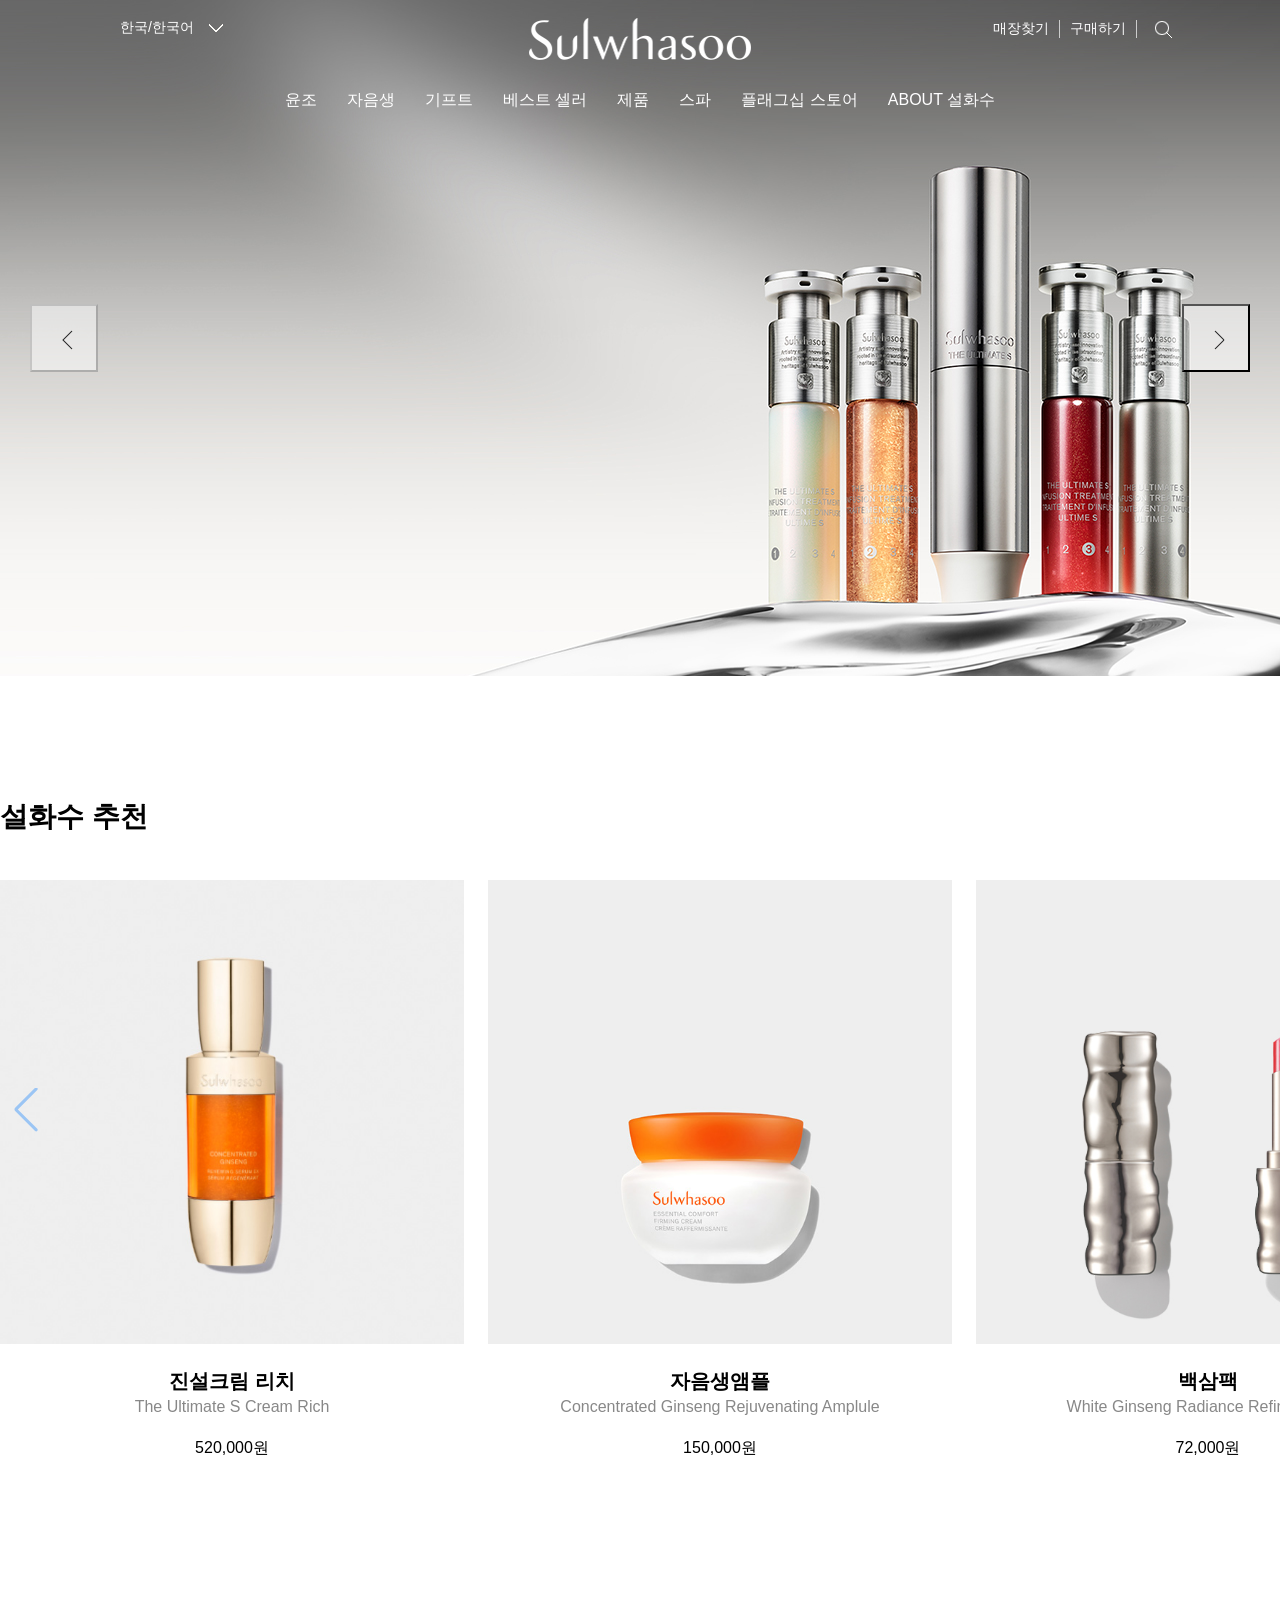
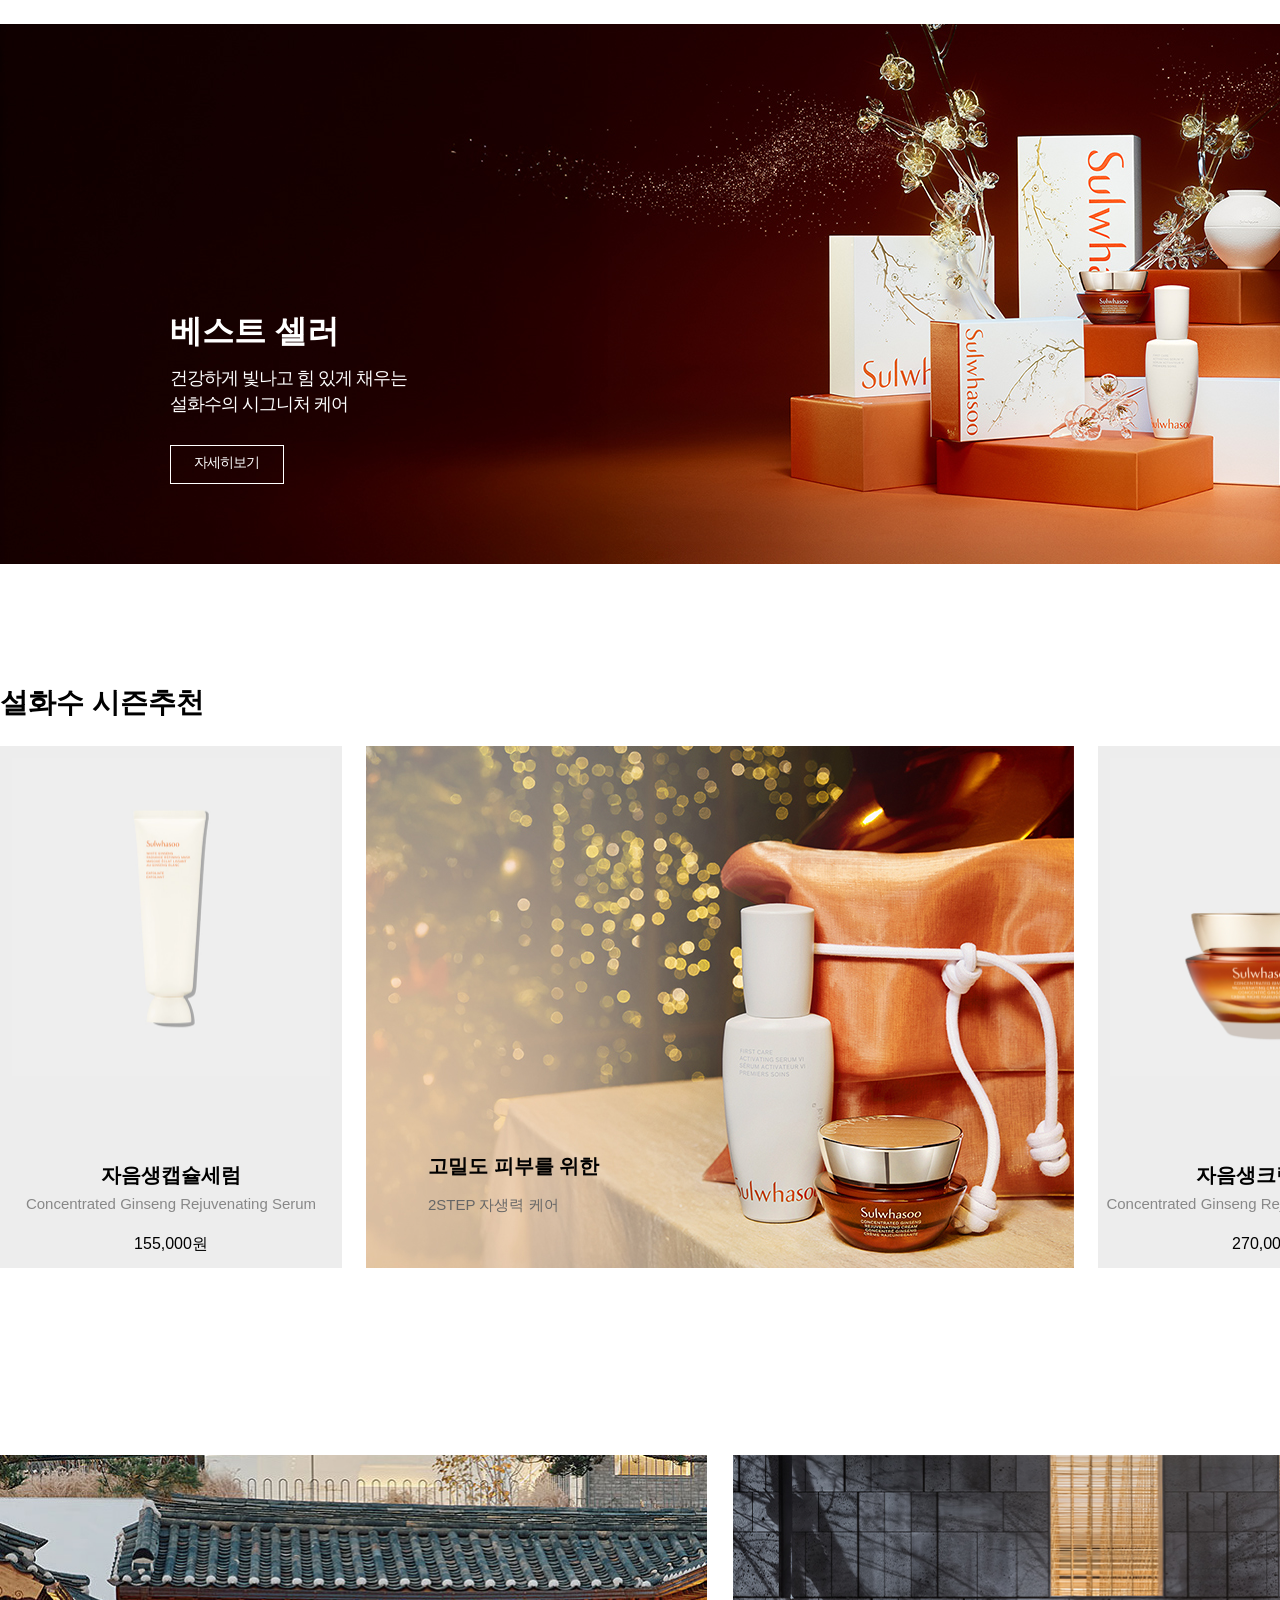
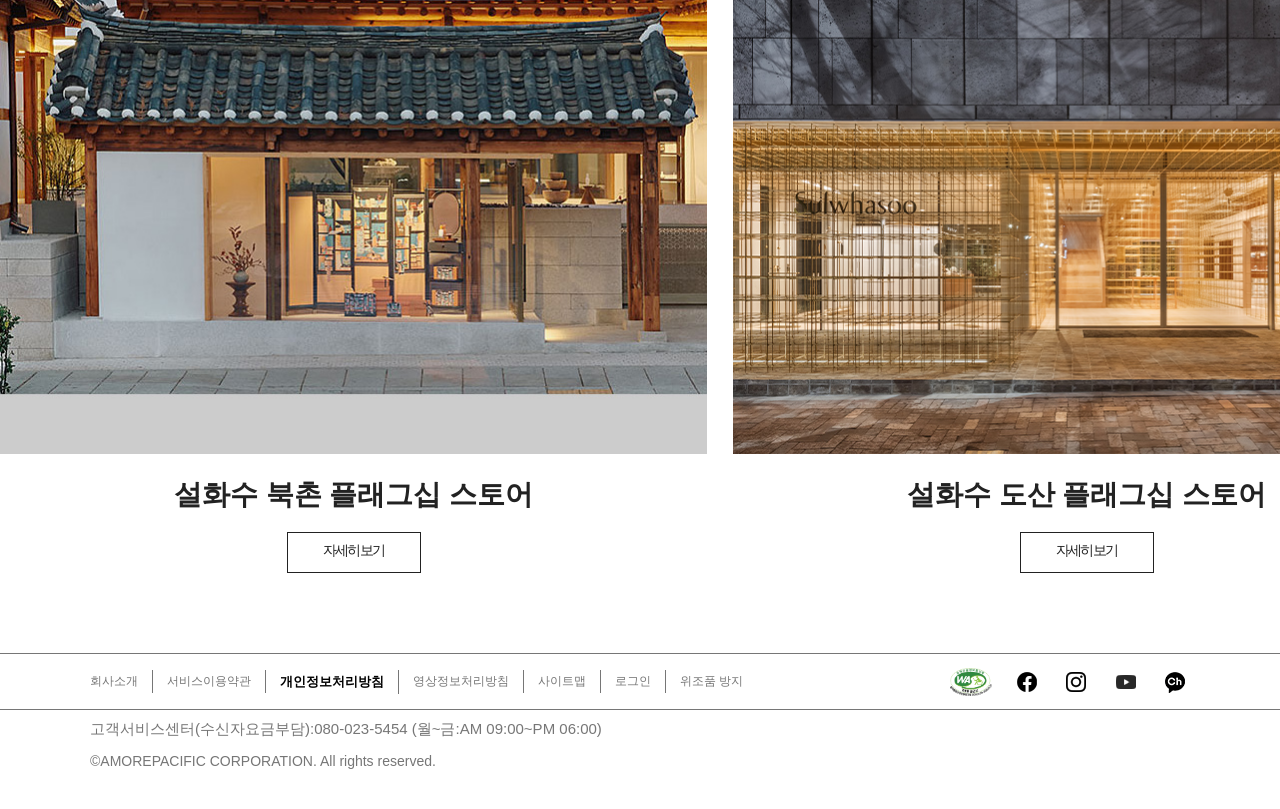
<file: index.html>
<!doctype html><html lang="en"><head><meta charset="utf-8"/><link rel="icon" href="/favicon.ico"/><meta name="viewport" content="width=device-width,initial-scale=1"/><meta name="theme-color" content="#000000"/><meta name="description" content="Web site created using create-react-app"/><link rel="apple-touch-icon" href="/logo192.png"/><link rel="manifest" href="/manifest.json"/><title>React App</title><script defer="defer" src="/static/js/main.f6e0910b.js"></script><link href="/static/css/main.dfe8d7f2.css" rel="stylesheet"></head><body><noscript>You need to enable JavaScript to run this app.</noscript><div id="root"></div></body></html>
</file>
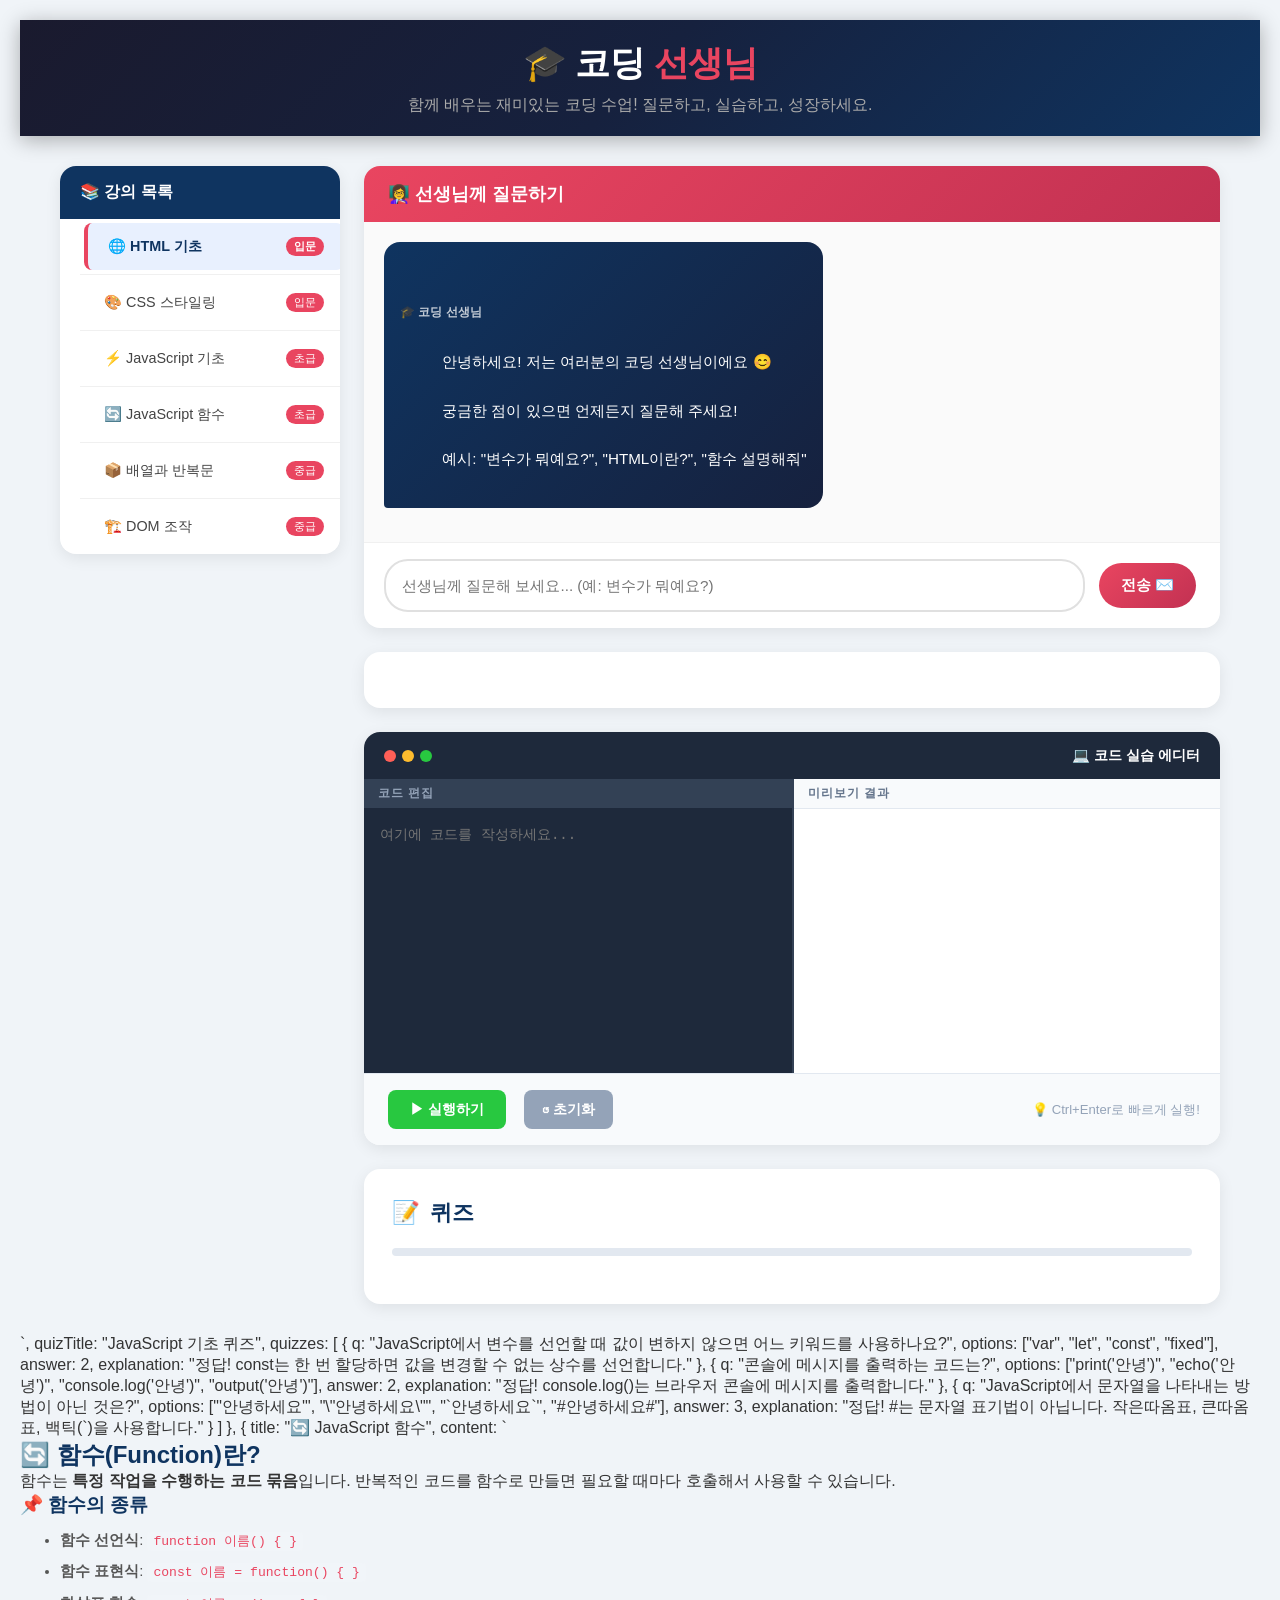
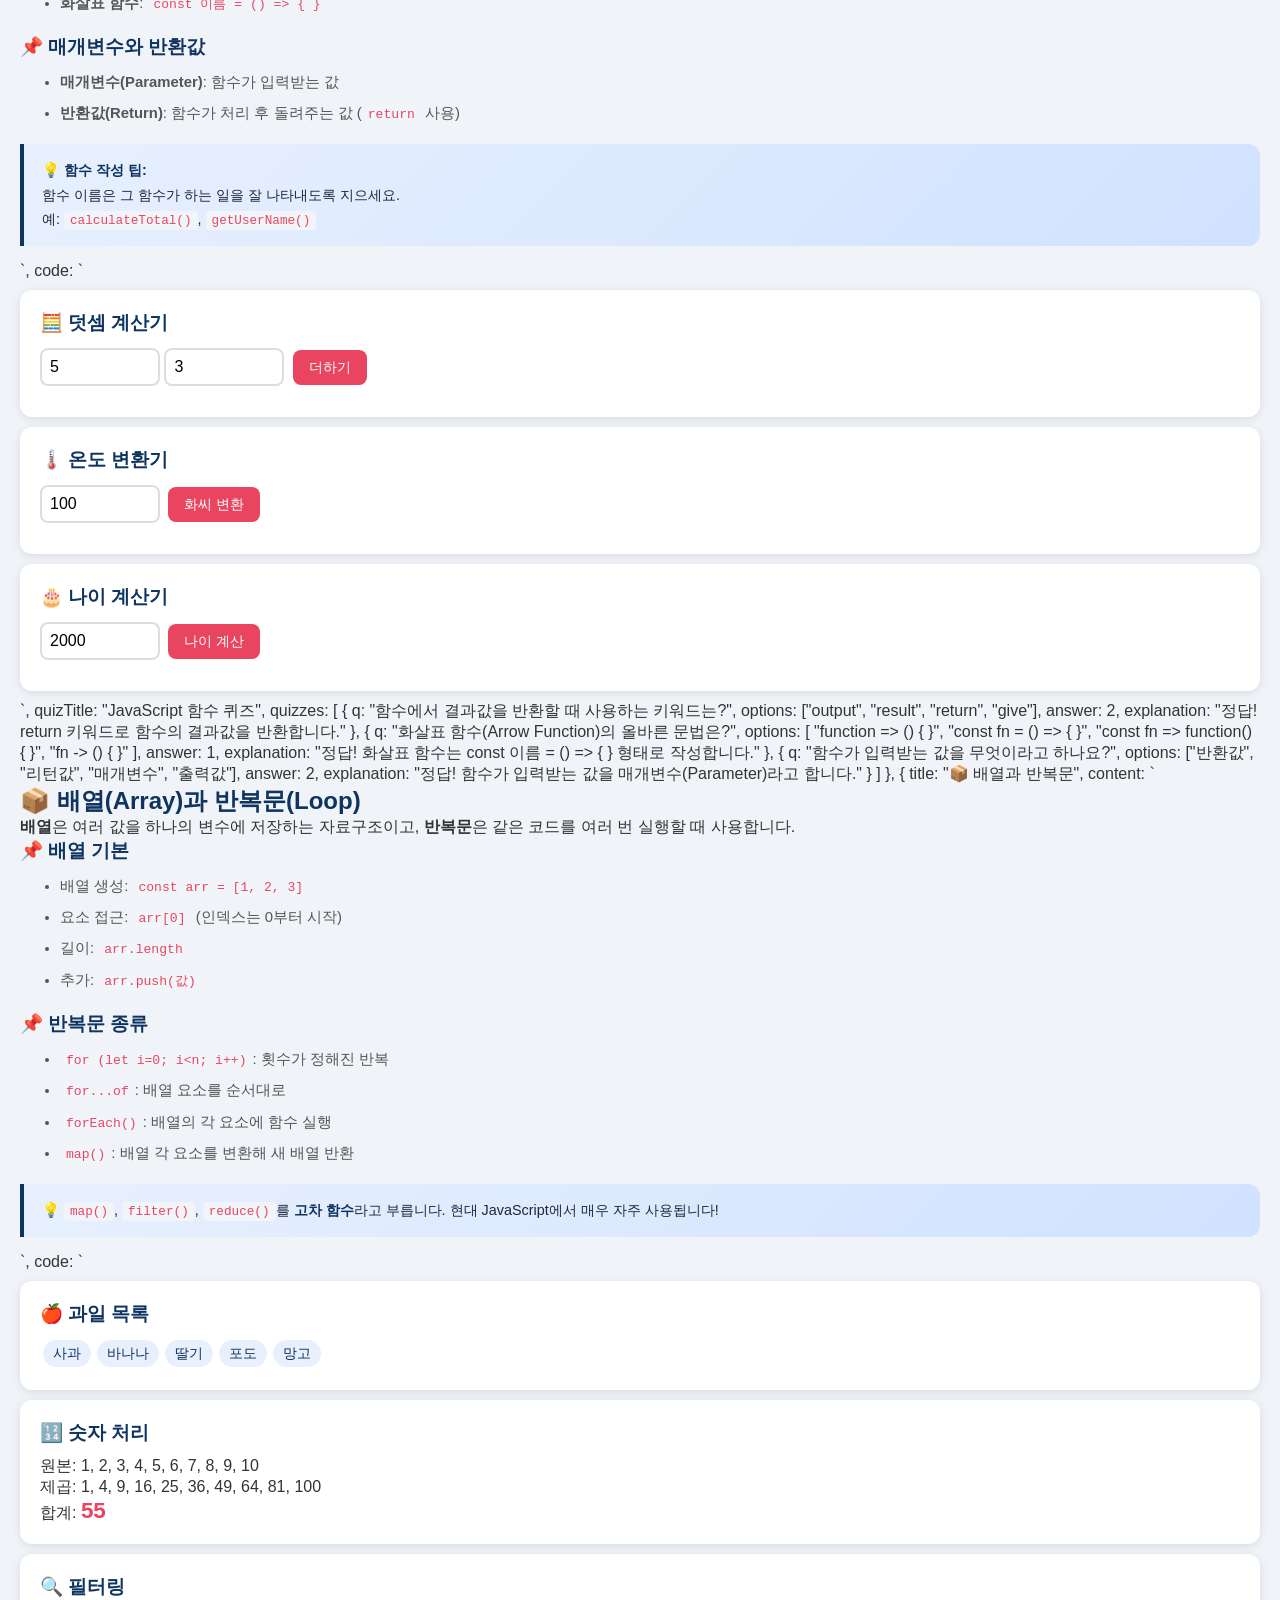
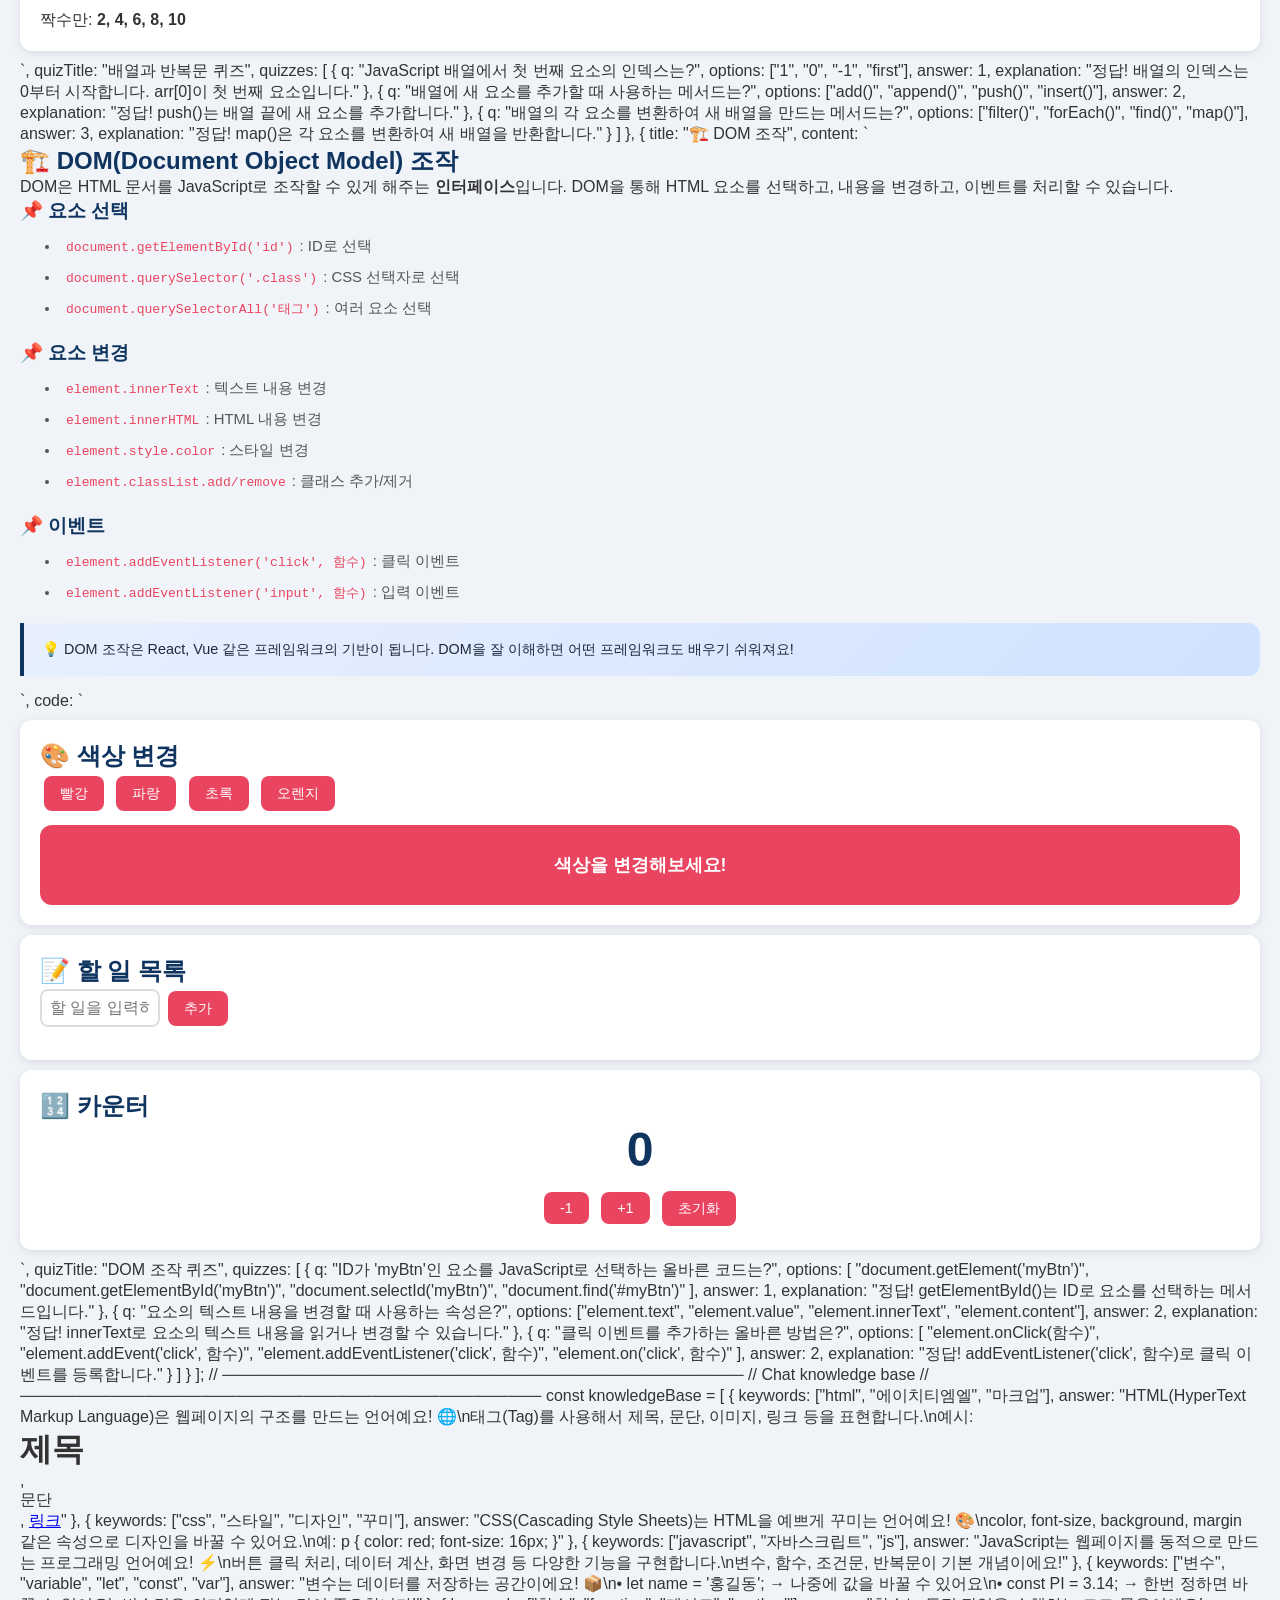
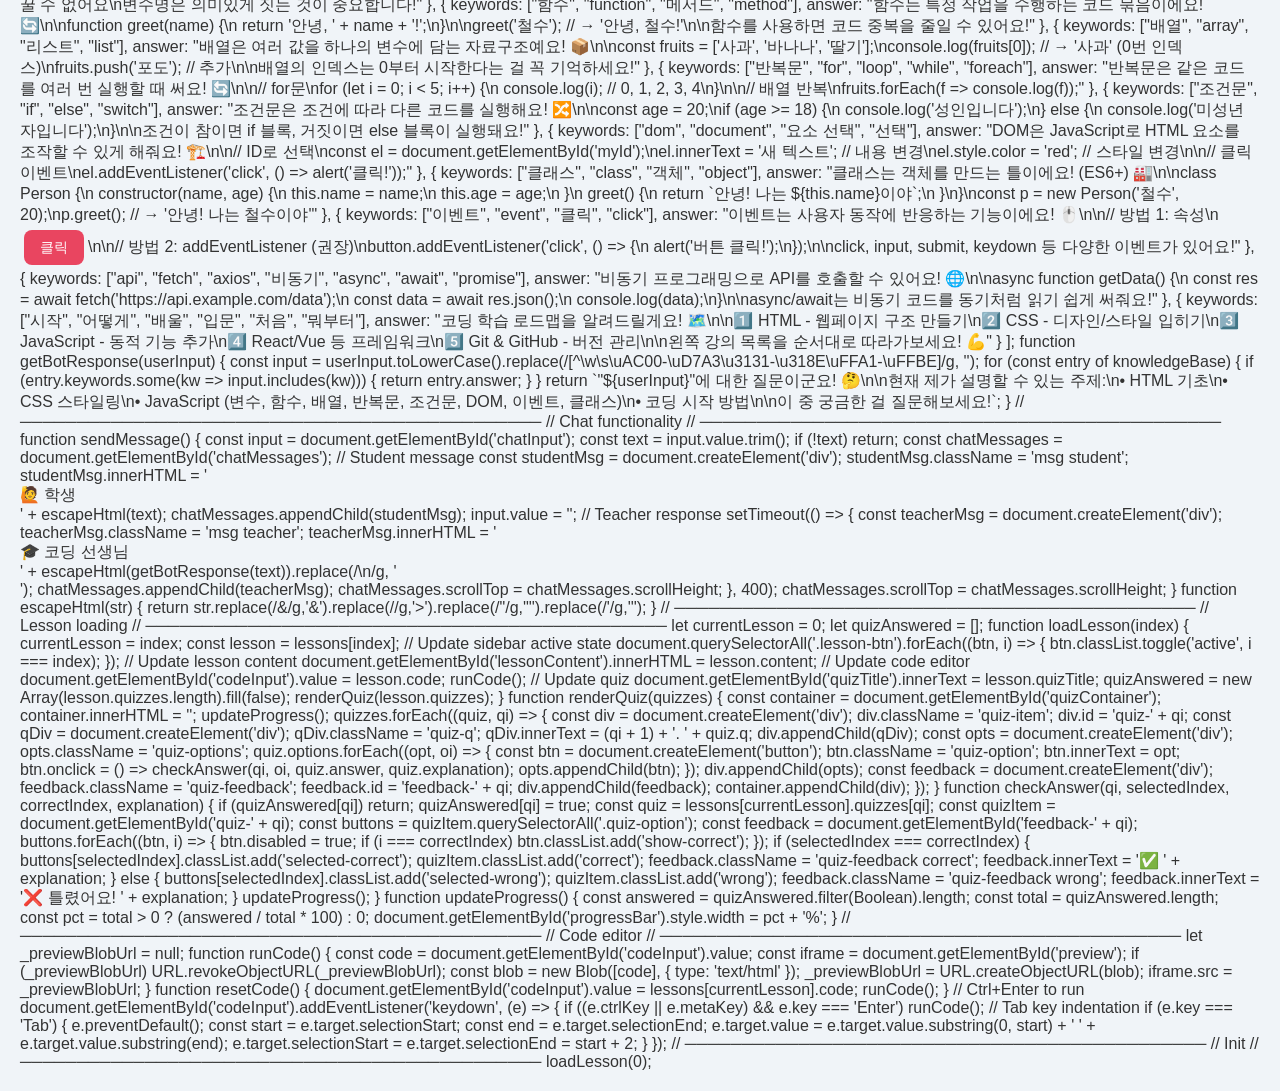
<file: coding-teacher.html>
<!DOCTYPE html>
<html lang="ko">
<head>
  <meta charset="UTF-8" />
  <meta name="viewport" content="width=device-width, initial-scale=1.0" />
  <title>코딩 선생님 🎓</title>
  <style>
    * { box-sizing: border-box; margin: 0; padding: 0; }
    body {
      font-family: -apple-system, BlinkMacSystemFont, 'Segoe UI', Roboto, 'Noto Sans KR', sans-serif;
      background: #f0f4f8;
      color: #333;
      min-height: 100vh;
    }

    /* Header */
    #header {
      background: linear-gradient(135deg, #1a1a2e 0%, #16213e 50%, #0f3460 100%);
      color: #fff;
      padding: 20px 0;
      text-align: center;
      box-shadow: 0 4px 20px rgba(0,0,0,0.3);
    }
    #header h1 {
      font-size: 2.2rem;
      font-weight: 800;
      letter-spacing: -0.5px;
    }
    #header h1 span { color: #e94560; }
    #header p {
      margin-top: 8px;
      font-size: 1rem;
      color: #aaa;
    }

    /* Layout */
    .container {
      max-width: 1200px;
      margin: 0 auto;
      padding: 30px 20px;
      display: grid;
      grid-template-columns: 280px 1fr;
      gap: 24px;
    }

    /* Sidebar */
    .sidebar {
      background: #fff;
      border-radius: 16px;
      box-shadow: 0 4px 16px rgba(0,0,0,0.08);
      overflow: hidden;
      height: fit-content;
      position: sticky;
      top: 20px;
    }
    .sidebar-title {
      background: #0f3460;
      color: #fff;
      padding: 16px 20px;
      font-size: 1rem;
      font-weight: 700;
    }
    .lesson-list { list-style: none; }
    .lesson-list li {
      border-bottom: 1px solid #f0f0f0;
    }
    .lesson-list li:last-child { border-bottom: none; }
    .lesson-btn {
      width: 100%;
      text-align: left;
      background: none;
      border: none;
      padding: 14px 20px;
      cursor: pointer;
      font-size: 0.9rem;
      color: #444;
      transition: background 0.2s, color 0.2s;
      display: flex;
      align-items: center;
      gap: 10px;
    }
    .lesson-btn:hover { background: #f0f4f8; color: #0f3460; }
    .lesson-btn.active {
      background: #e8f0fe;
      color: #0f3460;
      font-weight: 700;
      border-left: 4px solid #e94560;
    }
    .lesson-btn .badge {
      background: #e94560;
      color: #fff;
      font-size: 0.7rem;
      border-radius: 10px;
      padding: 2px 8px;
      margin-left: auto;
    }

    /* Main content */
    .main { display: flex; flex-direction: column; gap: 24px; }

    /* Chat section */
    .chat-section {
      background: #fff;
      border-radius: 16px;
      box-shadow: 0 4px 16px rgba(0,0,0,0.08);
      overflow: hidden;
    }
    .chat-header {
      background: linear-gradient(135deg, #e94560, #c23152);
      color: #fff;
      padding: 16px 24px;
      font-size: 1.1rem;
      font-weight: 700;
      display: flex;
      align-items: center;
      gap: 10px;
    }
    .chat-messages {
      height: 320px;
      overflow-y: auto;
      padding: 20px;
      display: flex;
      flex-direction: column;
      gap: 12px;
      background: #fafafa;
    }
    .msg {
      max-width: 80%;
      padding: 12px 16px;
      border-radius: 16px;
      font-size: 0.95rem;
      line-height: 1.6;
      white-space: pre-wrap;
    }
    .msg.teacher {
      background: linear-gradient(135deg, #0f3460, #16213e);
      color: #fff;
      border-bottom-left-radius: 4px;
      align-self: flex-start;
    }
    .msg.student {
      background: #e8f0fe;
      color: #333;
      border-bottom-right-radius: 4px;
      align-self: flex-end;
    }
    .msg .sender {
      font-size: 0.75rem;
      font-weight: 700;
      margin-bottom: 4px;
      opacity: 0.75;
    }
    .chat-input-area {
      padding: 16px 20px;
      display: flex;
      gap: 10px;
      border-top: 1px solid #f0f0f0;
    }
    .chat-input {
      flex: 1;
      padding: 12px 16px;
      border: 2px solid #e0e0e0;
      border-radius: 24px;
      font-size: 0.95rem;
      outline: none;
      font-family: inherit;
      transition: border-color 0.2s;
    }
    .chat-input:focus { border-color: #0f3460; }
    .chat-send {
      background: linear-gradient(135deg, #e94560, #c23152);
      color: #fff;
      border: none;
      border-radius: 24px;
      padding: 12px 22px;
      font-size: 0.95rem;
      font-weight: 700;
      cursor: pointer;
      transition: opacity 0.2s;
    }
    .chat-send:hover { opacity: 0.85; }

    /* Lesson content */
    .lesson-content {
      background: #fff;
      border-radius: 16px;
      box-shadow: 0 4px 16px rgba(0,0,0,0.08);
      padding: 28px;
    }
    .lesson-content h2 {
      font-size: 1.5rem;
      color: #0f3460;
      margin-bottom: 12px;
      padding-bottom: 12px;
      border-bottom: 2px solid #e8f0fe;
    }
    .lesson-content p {
      color: #555;
      line-height: 1.8;
      margin-bottom: 14px;
      font-size: 0.95rem;
    }
    .lesson-content h3 {
      color: #e94560;
      font-size: 1.05rem;
      margin: 20px 0 8px;
    }
    .concept-list { margin: 10px 0 18px 20px; list-style: disc; }
    .concept-list li {
      color: #555;
      margin-bottom: 6px;
      font-size: 0.93rem;
      line-height: 1.7;
    }

    /* Code editor */
    .editor-section {
      background: #fff;
      border-radius: 16px;
      box-shadow: 0 4px 16px rgba(0,0,0,0.08);
      overflow: hidden;
    }
    .editor-header {
      background: #1e293b;
      color: #fff;
      padding: 14px 20px;
      display: flex;
      align-items: center;
      justify-content: space-between;
    }
    .editor-header span {
      font-size: 0.9rem;
      font-weight: 600;
      display: flex;
      align-items: center;
      gap: 8px;
    }
    .editor-dots {
      display: flex;
      gap: 6px;
    }
    .editor-dots span {
      width: 12px;
      height: 12px;
      border-radius: 50%;
    }
    .dot-red { background: #ff5f57; }
    .dot-yellow { background: #febc2e; }
    .dot-green { background: #28c840; }
    .editor-grid {
      display: grid;
      grid-template-columns: 1fr 1fr;
      gap: 0;
    }
    .code-area {
      background: #1e293b;
      position: relative;
    }
    .code-label {
      background: #334155;
      color: #94a3b8;
      font-size: 0.75rem;
      font-weight: 700;
      padding: 6px 14px;
      letter-spacing: 1px;
      text-transform: uppercase;
    }
    textarea.code-input {
      width: 100%;
      height: 260px;
      background: #1e293b;
      color: #e2e8f0;
      border: none;
      outline: none;
      padding: 16px;
      font-family: 'Courier New', Consolas, monospace;
      font-size: 0.88rem;
      line-height: 1.7;
      resize: none;
      tab-size: 2;
    }
    .preview-area {
      border-left: 2px solid #334155;
    }
    .preview-label {
      background: #f8fafc;
      color: #64748b;
      font-size: 0.75rem;
      font-weight: 700;
      padding: 6px 14px;
      letter-spacing: 1px;
      text-transform: uppercase;
      border-bottom: 1px solid #e2e8f0;
    }
    iframe#preview {
      width: 100%;
      height: 260px;
      border: none;
      background: #fff;
    }
    .editor-actions {
      background: #f8fafc;
      padding: 12px 20px;
      display: flex;
      gap: 10px;
      align-items: center;
      border-top: 1px solid #e2e8f0;
    }
    .run-btn {
      background: #28c840;
      color: #fff;
      border: none;
      border-radius: 8px;
      padding: 10px 22px;
      font-size: 0.9rem;
      font-weight: 700;
      cursor: pointer;
      transition: opacity 0.2s;
      display: flex;
      align-items: center;
      gap: 6px;
    }
    .run-btn:hover { opacity: 0.85; }
    .reset-btn {
      background: #94a3b8;
      color: #fff;
      border: none;
      border-radius: 8px;
      padding: 10px 18px;
      font-size: 0.9rem;
      font-weight: 600;
      cursor: pointer;
      transition: opacity 0.2s;
    }
    .reset-btn:hover { opacity: 0.8; }
    .editor-hint {
      margin-left: auto;
      font-size: 0.82rem;
      color: #94a3b8;
    }

    /* Quiz section */
    .quiz-section {
      background: #fff;
      border-radius: 16px;
      box-shadow: 0 4px 16px rgba(0,0,0,0.08);
      padding: 28px;
    }
    .quiz-section h2 {
      font-size: 1.4rem;
      color: #0f3460;
      margin-bottom: 20px;
      display: flex;
      align-items: center;
      gap: 10px;
    }
    .quiz-item {
      background: #f8fafc;
      border-radius: 12px;
      padding: 20px;
      margin-bottom: 16px;
      border: 2px solid transparent;
      transition: border-color 0.3s;
    }
    .quiz-item.correct { border-color: #28c840; background: #f0fff4; }
    .quiz-item.wrong { border-color: #e94560; background: #fff5f5; }
    .quiz-q {
      font-weight: 700;
      color: #1e293b;
      margin-bottom: 14px;
      font-size: 0.97rem;
      line-height: 1.6;
    }
    .quiz-options { display: flex; flex-direction: column; gap: 8px; }
    .quiz-option {
      background: #fff;
      border: 2px solid #e2e8f0;
      border-radius: 8px;
      padding: 10px 16px;
      cursor: pointer;
      font-size: 0.9rem;
      color: #444;
      text-align: left;
      transition: all 0.2s;
      font-family: inherit;
    }
    .quiz-option:hover:not(:disabled) { border-color: #0f3460; color: #0f3460; }
    .quiz-option.selected-correct {
      background: #e8fff0;
      border-color: #28c840;
      color: #1a7a32;
      font-weight: 700;
    }
    .quiz-option.selected-wrong {
      background: #fff0f3;
      border-color: #e94560;
      color: #c23152;
      font-weight: 700;
    }
    .quiz-option.show-correct {
      background: #e8fff0;
      border-color: #28c840;
      color: #1a7a32;
    }
    .quiz-feedback {
      margin-top: 10px;
      font-size: 0.88rem;
      font-weight: 600;
      padding: 8px 12px;
      border-radius: 8px;
      display: none;
    }
    .quiz-feedback.correct { background: #e8fff0; color: #1a7a32; display: block; }
    .quiz-feedback.wrong { background: #fff0f3; color: #c23152; display: block; }

    /* Progress bar */
    .progress-bar-container {
      background: #e2e8f0;
      border-radius: 99px;
      height: 8px;
      margin: 10px 0 20px;
      overflow: hidden;
    }
    .progress-bar-fill {
      height: 100%;
      background: linear-gradient(90deg, #e94560, #0f3460);
      border-radius: 99px;
      transition: width 0.4s ease;
    }

    /* Tip box */
    .tip-box {
      background: linear-gradient(135deg, #e8f0fe, #d0e2ff);
      border-left: 4px solid #0f3460;
      border-radius: 0 12px 12px 0;
      padding: 14px 18px;
      margin: 16px 0;
      font-size: 0.9rem;
      color: #1e293b;
      line-height: 1.7;
    }
    .tip-box strong { color: #0f3460; }

    code.inline {
      background: #f1f5f9;
      color: #e94560;
      padding: 2px 6px;
      border-radius: 4px;
      font-family: 'Courier New', monospace;
      font-size: 0.88em;
    }

    @media (max-width: 900px) {
      .container { grid-template-columns: 1fr; }
      .sidebar { position: static; }
      .editor-grid { grid-template-columns: 1fr; }
      iframe#preview { height: 200px; }
    }
  </style>
</head>
<body>

<div id="header">
  <h1>🎓 코딩 <span>선생님</span></h1>
  <p>함께 배우는 재미있는 코딩 수업! 질문하고, 실습하고, 성장하세요.</p>
</div>

<div class="container">
  <!-- Sidebar -->
  <aside class="sidebar">
    <div class="sidebar-title">📚 강의 목록</div>
    <ul class="lesson-list" id="lessonList">
      <li><button class="lesson-btn active" onclick="loadLesson(0)">🌐 HTML 기초 <span class="badge">입문</span></button></li>
      <li><button class="lesson-btn" onclick="loadLesson(1)">🎨 CSS 스타일링 <span class="badge">입문</span></button></li>
      <li><button class="lesson-btn" onclick="loadLesson(2)">⚡ JavaScript 기초 <span class="badge">초급</span></button></li>
      <li><button class="lesson-btn" onclick="loadLesson(3)">🔄 JavaScript 함수 <span class="badge">초급</span></button></li>
      <li><button class="lesson-btn" onclick="loadLesson(4)">📦 배열과 반복문 <span class="badge">중급</span></button></li>
      <li><button class="lesson-btn" onclick="loadLesson(5)">🏗️ DOM 조작 <span class="badge">중급</span></button></li>
    </ul>
  </aside>

  <!-- Main -->
  <main class="main">

    <!-- Chat with teacher -->
    <section class="chat-section">
      <div class="chat-header">👩‍🏫 선생님께 질문하기</div>
      <div class="chat-messages" id="chatMessages">
        <div class="msg teacher">
          <div class="sender">🎓 코딩 선생님</div>
          안녕하세요! 저는 여러분의 코딩 선생님이에요 😊<br>
          궁금한 점이 있으면 언제든지 질문해 주세요!<br>
          예시: "변수가 뭐예요?", "HTML이란?", "함수 설명해줘"
        </div>
      </div>
      <div class="chat-input-area">
        <input type="text" class="chat-input" id="chatInput"
          placeholder="선생님께 질문해 보세요... (예: 변수가 뭐예요?)"
          onkeydown="if(event.key==='Enter') sendMessage()" />
        <button class="chat-send" onclick="sendMessage()">전송 ✉️</button>
      </div>
    </section>

    <!-- Lesson content -->
    <section class="lesson-content" id="lessonContent">
      <!-- Filled by JS -->
    </section>

    <!-- Code Editor -->
    <section class="editor-section">
      <div class="editor-header">
        <div class="editor-dots">
          <span class="dot-red"></span>
          <span class="dot-yellow"></span>
          <span class="dot-green"></span>
        </div>
        <span>💻 코드 실습 에디터</span>
      </div>
      <div class="editor-grid">
        <div class="code-area">
          <div class="code-label">코드 편집</div>
          <textarea class="code-input" id="codeInput" spellcheck="false"
            placeholder="여기에 코드를 작성하세요..."></textarea>
        </div>
        <div class="preview-area">
          <div class="preview-label">미리보기 결과</div>
          <iframe id="preview" sandbox="allow-scripts allow-forms"></iframe>
        </div>
      </div>
      <div class="editor-actions">
        <button class="run-btn" onclick="runCode()">▶ 실행하기</button>
        <button class="reset-btn" onclick="resetCode()">↺ 초기화</button>
        <span class="editor-hint">💡 Ctrl+Enter로 빠르게 실행!</span>
      </div>
    </section>

    <!-- Quiz -->
    <section class="quiz-section">
      <h2>📝 <span id="quizTitle">퀴즈</span></h2>
      <div class="progress-bar-container">
        <div class="progress-bar-fill" id="progressBar" style="width: 0%"></div>
      </div>
      <div id="quizContainer"><!-- Filled by JS --></div>
    </section>

  </main>
</div>

<script>
// ──────────────────────────────────────────────
// Lesson data
// ──────────────────────────────────────────────
const lessons = [
  {
    title: "🌐 HTML 기초",
    content: `
      <h2>🌐 HTML이란 무엇인가요?</h2>
      <p>HTML(HyperText Markup Language)은 웹페이지의 <strong>뼈대</strong>를 만드는 언어입니다. 마치 건물의 철골 구조처럼, HTML은 웹페이지의 구조와 내용을 정의합니다.</p>
      <h3>📌 핵심 개념</h3>
      <ul class="concept-list">
        <li><strong>태그(Tag)</strong>: <code class="inline">&lt;태그이름&gt;</code> 형태로 사용합니다.</li>
        <li><strong>요소(Element)</strong>: 여는 태그 + 내용 + 닫는 태그로 구성됩니다.</li>
        <li><strong>속성(Attribute)</strong>: 태그에 추가 정보를 제공합니다. (예: <code class="inline">src</code>, <code class="inline">href</code>)</li>
      </ul>
      <h3>📝 자주 쓰는 태그</h3>
      <ul class="concept-list">
        <li><code class="inline">&lt;h1&gt;~&lt;h6&gt;</code>: 제목 (숫자가 작을수록 큰 제목)</li>
        <li><code class="inline">&lt;p&gt;</code>: 문단(단락)</li>
        <li><code class="inline">&lt;a href="..."&gt;</code>: 링크</li>
        <li><code class="inline">&lt;img src="..."&gt;</code>: 이미지</li>
        <li><code class="inline">&lt;div&gt;</code>: 구역을 나누는 블록 컨테이너</li>
        <li><code class="inline">&lt;ul&gt;</code>, <code class="inline">&lt;li&gt;</code>: 목록</li>
      </ul>
      <div class="tip-box">
        💡 <strong>팁:</strong> HTML은 대소문자를 구분하지 않지만, 소문자로 쓰는 것이 권장됩니다.
        모든 여는 태그에는 닫는 태그가 필요합니다! (예외: <code class="inline">&lt;br&gt;</code>, <code class="inline">&lt;img&gt;</code> 등)
      </div>
    `,
    code: `<!DOCTYPE html>
<html lang="ko">
<head>
  <meta charset="UTF-8">
  <title>나의 첫 HTML 페이지</title>
</head>
<body>
  <h1>안녕하세요! 👋</h1>
  <p>이것은 <strong>나의 첫 HTML 페이지</strong>입니다.</p>
  <h2>좋아하는 음식 목록</h2>
  <ul>
    <li>🍕 피자</li>
    <li>🍣 초밥</li>
    <li>🍜 라면</li>
  </ul>
  <p>
    <a href="https://github.com">GitHub 방문하기</a>
  </p>
</body>
</html>`,
    quizTitle: "HTML 기초 퀴즈",
    quizzes: [
      {
        q: "HTML에서 가장 큰 제목 태그는 무엇인가요?",
        options: ["<h6>", "<title>", "<h1>", "<big>"],
        answer: 2,
        explanation: "정답! <h1>이 가장 큰 제목 태그입니다. h1부터 h6까지 있으며 숫자가 클수록 작아집니다."
      },
      {
        q: "링크를 만들 때 사용하는 태그는?",
        options: ["<link>", "<a>", "<url>", "<href>"],
        answer: 1,
        explanation: "정답! <a href='주소'>텍스트</a> 형태로 사용합니다."
      },
      {
        q: "HTML에서 이미지를 삽입하는 태그는?",
        options: ["<picture>", "<photo>", "<image>", "<img>"],
        answer: 3,
        explanation: "정답! <img src='이미지경로' alt='설명'> 형태로 사용합니다."
      }
    ]
  },
  {
    title: "🎨 CSS 스타일링",
    content: `
      <h2>🎨 CSS란 무엇인가요?</h2>
      <p>CSS(Cascading Style Sheets)는 HTML로 만든 구조에 <strong>디자인과 스타일</strong>을 입히는 언어입니다. 색깔, 크기, 배치 등을 지정할 수 있어요.</p>
      <h3>📌 CSS 기본 문법</h3>
      <ul class="concept-list">
        <li><strong>선택자(Selector)</strong>: 스타일을 적용할 HTML 요소를 지정합니다.</li>
        <li><strong>속성(Property)</strong>: 바꾸려는 스타일의 종류입니다. (예: <code class="inline">color</code>)</li>
        <li><strong>값(Value)</strong>: 속성에 적용할 값입니다. (예: <code class="inline">red</code>)</li>
      </ul>
      <h3>🖌️ 자주 쓰는 CSS 속성</h3>
      <ul class="concept-list">
        <li><code class="inline">color</code>: 글자 색상</li>
        <li><code class="inline">background-color</code>: 배경 색상</li>
        <li><code class="inline">font-size</code>: 글자 크기</li>
        <li><code class="inline">margin</code>: 요소 바깥 여백</li>
        <li><code class="inline">padding</code>: 요소 안쪽 여백</li>
        <li><code class="inline">border-radius</code>: 모서리 둥글기</li>
      </ul>
      <div class="tip-box">
        💡 <strong>선택자 종류:</strong><br>
        • <code class="inline">p { }</code> — 태그 선택자<br>
        • <code class="inline">.클래스명 { }</code> — 클래스 선택자<br>
        • <code class="inline">#아이디 { }</code> — ID 선택자
      </div>
    `,
    code: `<!DOCTYPE html>
<html lang="ko">
<head>
  <meta charset="UTF-8">
  <title>CSS 스타일 연습</title>
  <style>
    body {
      font-family: sans-serif;
      background: #f0f4f8;
      text-align: center;
      padding: 30px;
    }
    h1 {
      color: #e94560;
      font-size: 2rem;
    }
    .card {
      background: white;
      border-radius: 16px;
      padding: 20px;
      margin: 20px auto;
      max-width: 400px;
      box-shadow: 0 4px 12px rgba(0,0,0,0.1);
    }
    .btn {
      background: #0f3460;
      color: white;
      border: none;
      border-radius: 8px;
      padding: 10px 20px;
      font-size: 1rem;
      cursor: pointer;
    }
    .btn:hover {
      background: #e94560;
    }
  </style>
</head>
<body>
  <h1>🎨 CSS 마법!</h1>
  <div class="card">
    <p>CSS로 이렇게 예쁘게 꾸밀 수 있어요!</p>
    <button class="btn">클릭해보세요</button>
  </div>
</body>
</html>`,
    quizTitle: "CSS 스타일링 퀴즈",
    quizzes: [
      {
        q: "CSS에서 글자 색상을 바꾸는 속성은?",
        options: ["font-color", "text-color", "color", "foreground"],
        answer: 2,
        explanation: "정답! CSS에서 글자 색상은 color 속성으로 지정합니다."
      },
      {
        q: "CSS 클래스 선택자는 어떻게 쓰나요?",
        options: ["#클래스명", ".클래스명", "*클래스명", "@클래스명"],
        answer: 1,
        explanation: "정답! .클래스명 으로 클래스를 선택합니다. #은 ID 선택자입니다."
      },
      {
        q: "요소 안쪽 여백을 주는 CSS 속성은?",
        options: ["margin", "spacing", "padding", "gap"],
        answer: 2,
        explanation: "정답! padding은 요소 안쪽 여백, margin은 요소 바깥 여백입니다."
      }
    ]
  },
  {
    title: "⚡ JavaScript 기초",
    content: `
      <h2>⚡ JavaScript란 무엇인가요?</h2>
      <p>JavaScript는 웹페이지를 <strong>살아있게 만드는</strong> 프로그래밍 언어입니다. 버튼 클릭, 데이터 처리, 애니메이션 등 모든 동적인 기능을 담당합니다.</p>
      <h3>📌 기본 개념</h3>
      <ul class="concept-list">
        <li><strong>변수(Variable)</strong>: 데이터를 저장하는 공간. <code class="inline">let</code>, <code class="inline">const</code>로 선언합니다.</li>
        <li><strong>자료형</strong>: 숫자(Number), 문자열(String), 불리언(Boolean) 등</li>
        <li><strong>출력</strong>: <code class="inline">console.log()</code> 또는 <code class="inline">alert()</code></li>
        <li><strong>조건문</strong>: <code class="inline">if / else</code>로 조건에 따라 다른 코드를 실행</li>
      </ul>
      <div class="tip-box">
        💡 <strong>var vs let vs const:</strong><br>
        • <code class="inline">var</code>: 옛날 방식 (지금은 잘 안 씁니다)<br>
        • <code class="inline">let</code>: 값을 바꿀 수 있는 변수<br>
        • <code class="inline">const</code>: 한 번 정하면 바꿀 수 없는 상수
      </div>
    `,
    code: `<!DOCTYPE html>
<html lang="ko">
<head>
  <meta charset="UTF-8">
  <title>JavaScript 기초</title>
  <style>
    body { font-family: sans-serif; padding: 20px; background: #f9f9f9; }
    #result { background: white; padding: 16px; border-radius: 8px;
              margin-top: 10px; font-size: 1.1rem; border: 2px solid #0f3460; }
    button { background: #e94560; color: white; border: none;
             padding: 10px 20px; border-radius: 8px; cursor: pointer;
             font-size: 1rem; margin: 5px; }
  </style>
</head>
<body>
  <h2>⚡ JavaScript 체험하기</h2>
  <button onclick="greet()">인사하기</button>
  <button onclick="calculate()">계산하기</button>
  <button onclick="checkAge()">나이 확인</button>
  <div id="result">버튼을 클릭해보세요!</div>
  <script>
    function greet() {
      const name = "코딩 학생";
      const msg = "안녕하세요, " + name + "님! 반갑습니다 😊";
      document.getElementById('result').innerText = msg;
    }
    function calculate() {
      const a = 15, b = 7;
      const result = "덧셈: " + (a + b) + "\\n곱셈: " + (a * b);
      document.getElementById('result').innerText = result;
    }
    function checkAge() {
      const age = 20;
      let msg = "나이: " + age + "살\\n";
      if (age >= 18) {
        msg += "성인입니다 ✅";
      } else {
        msg += "미성년자입니다 🔞";
      }
      document.getElementById('result').innerText = msg;
    }
  </script>
</body>
</html>`,
    quizTitle: "JavaScript 기초 퀴즈",
    quizzes: [
      {
        q: "JavaScript에서 변수를 선언할 때 값이 변하지 않으면 어느 키워드를 사용하나요?",
        options: ["var", "let", "const", "fixed"],
        answer: 2,
        explanation: "정답! const는 한 번 할당하면 값을 변경할 수 없는 상수를 선언합니다."
      },
      {
        q: "콘솔에 메시지를 출력하는 코드는?",
        options: ["print('안녕')", "echo('안녕')", "console.log('안녕')", "output('안녕')"],
        answer: 2,
        explanation: "정답! console.log()는 브라우저 콘솔에 메시지를 출력합니다."
      },
      {
        q: "JavaScript에서 문자열을 나타내는 방법이 아닌 것은?",
        options: ["'안녕하세요'", "\"안녕하세요\"", "`안녕하세요`", "#안녕하세요#"],
        answer: 3,
        explanation: "정답! #는 문자열 표기법이 아닙니다. 작은따옴표, 큰따옴표, 백틱(`)을 사용합니다."
      }
    ]
  },
  {
    title: "🔄 JavaScript 함수",
    content: `
      <h2>🔄 함수(Function)란?</h2>
      <p>함수는 <strong>특정 작업을 수행하는 코드 묶음</strong>입니다. 반복적인 코드를 함수로 만들면 필요할 때마다 호출해서 사용할 수 있습니다.</p>
      <h3>📌 함수의 종류</h3>
      <ul class="concept-list">
        <li><strong>함수 선언식</strong>: <code class="inline">function 이름() { }</code></li>
        <li><strong>함수 표현식</strong>: <code class="inline">const 이름 = function() { }</code></li>
        <li><strong>화살표 함수</strong>: <code class="inline">const 이름 = () => { }</code></li>
      </ul>
      <h3>📌 매개변수와 반환값</h3>
      <ul class="concept-list">
        <li><strong>매개변수(Parameter)</strong>: 함수가 입력받는 값</li>
        <li><strong>반환값(Return)</strong>: 함수가 처리 후 돌려주는 값 (<code class="inline">return</code> 사용)</li>
      </ul>
      <div class="tip-box">
        💡 <strong>함수 작성 팁:</strong><br>
        함수 이름은 그 함수가 하는 일을 잘 나타내도록 지으세요.<br>
        예: <code class="inline">calculateTotal()</code>, <code class="inline">getUserName()</code>
      </div>
    `,
    code: `<!DOCTYPE html>
<html lang="ko">
<head>
  <meta charset="UTF-8">
  <title>JavaScript 함수</title>
  <style>
    body { font-family: sans-serif; padding: 20px; background: #f0f4f8; }
    .box { background: white; border-radius: 12px; padding: 20px; margin: 10px 0;
           box-shadow: 0 2px 8px rgba(0,0,0,0.1); }
    input { padding: 8px 12px; border: 2px solid #ddd; border-radius: 8px;
            font-size: 1rem; width: 120px; }
    button { background: #0f3460; color: white; border: none; padding: 8px 16px;
             border-radius: 8px; cursor: pointer; margin-left: 8px; }
    .result { color: #e94560; font-weight: bold; font-size: 1.1rem; margin-top: 8px; }
  </style>
</head>
<body>
  <div class="box">
    <h3>🧮 덧셈 계산기</h3>
    <input type="number" id="num1" placeholder="숫자 1" value="5">
    <input type="number" id="num2" placeholder="숫자 2" value="3">
    <button onclick="addNumbers()">더하기</button>
    <div class="result" id="addResult"></div>
  </div>
  <div class="box">
    <h3>🌡️ 온도 변환기</h3>
    <input type="number" id="celsius" placeholder="섭씨 온도" value="100">
    <button onclick="convertTemp()">화씨 변환</button>
    <div class="result" id="tempResult"></div>
  </div>
  <div class="box">
    <h3>🎂 나이 계산기</h3>
    <input type="number" id="birthYear" placeholder="태어난 해" value="2000">
    <button onclick="calcAge()">나이 계산</button>
    <div class="result" id="ageResult"></div>
  </div>
  <script>
    // 함수 선언식
    function addNumbers() {
      const a = Number(document.getElementById('num1').value);
      const b = Number(document.getElementById('num2').value);
      document.getElementById('addResult').innerText = a + " + " + b + " = " + (a + b);
    }
    // 화살표 함수
    const convertTemp = () => {
      const c = Number(document.getElementById('celsius').value);
      const f = (c * 9/5) + 32;
      document.getElementById('tempResult').innerText = c + "°C = " + f.toFixed(1) + "°F";
    };
    // 매개변수와 반환값
    function getAge(birthYear) {
      return new Date().getFullYear() - birthYear;
    }
    function calcAge() {
      const year = Number(document.getElementById('birthYear').value);
      const age = getAge(year);
      document.getElementById('ageResult').innerText = "만 " + age + "세입니다!";
    }
  </script>
</body>
</html>`,
    quizTitle: "JavaScript 함수 퀴즈",
    quizzes: [
      {
        q: "함수에서 결과값을 반환할 때 사용하는 키워드는?",
        options: ["output", "result", "return", "give"],
        answer: 2,
        explanation: "정답! return 키워드로 함수의 결과값을 반환합니다."
      },
      {
        q: "화살표 함수(Arrow Function)의 올바른 문법은?",
        options: [
          "function => () { }",
          "const fn = () => { }",
          "const fn => function() { }",
          "fn -> () { }"
        ],
        answer: 1,
        explanation: "정답! 화살표 함수는 const 이름 = () => { } 형태로 작성합니다."
      },
      {
        q: "함수가 입력받는 값을 무엇이라고 하나요?",
        options: ["반환값", "리턴값", "매개변수", "출력값"],
        answer: 2,
        explanation: "정답! 함수가 입력받는 값을 매개변수(Parameter)라고 합니다."
      }
    ]
  },
  {
    title: "📦 배열과 반복문",
    content: `
      <h2>📦 배열(Array)과 반복문(Loop)</h2>
      <p><strong>배열</strong>은 여러 값을 하나의 변수에 저장하는 자료구조이고, <strong>반복문</strong>은 같은 코드를 여러 번 실행할 때 사용합니다.</p>
      <h3>📌 배열 기본</h3>
      <ul class="concept-list">
        <li>배열 생성: <code class="inline">const arr = [1, 2, 3]</code></li>
        <li>요소 접근: <code class="inline">arr[0]</code> (인덱스는 0부터 시작)</li>
        <li>길이: <code class="inline">arr.length</code></li>
        <li>추가: <code class="inline">arr.push(값)</code></li>
      </ul>
      <h3>📌 반복문 종류</h3>
      <ul class="concept-list">
        <li><code class="inline">for (let i=0; i&lt;n; i++)</code>: 횟수가 정해진 반복</li>
        <li><code class="inline">for...of</code>: 배열 요소를 순서대로</li>
        <li><code class="inline">forEach()</code>: 배열의 각 요소에 함수 실행</li>
        <li><code class="inline">map()</code>: 배열 각 요소를 변환해 새 배열 반환</li>
      </ul>
      <div class="tip-box">
        💡 <code class="inline">map()</code>, <code class="inline">filter()</code>, <code class="inline">reduce()</code>를 <strong>고차 함수</strong>라고 부릅니다. 현대 JavaScript에서 매우 자주 사용됩니다!
      </div>
    `,
    code: `<!DOCTYPE html>
<html lang="ko">
<head>
  <meta charset="UTF-8">
  <title>배열과 반복문</title>
  <style>
    body { font-family: sans-serif; padding: 20px; background: #f0f4f8; }
    .box { background: white; border-radius: 12px; padding: 16px;
           margin: 10px 0; box-shadow: 0 2px 8px rgba(0,0,0,0.1); }
    h3 { color: #0f3460; margin-bottom: 10px; }
    .tag { display: inline-block; background: #e8f0fe; color: #0f3460;
           padding: 4px 10px; border-radius: 20px; margin: 3px; font-size: 0.9rem; }
    .num { font-size: 1.4rem; font-weight: bold; color: #e94560; }
    ul { padding-left: 20px; }
    li { margin: 4px 0; }
  </style>
</head>
<body>
  <div class="box" id="fruitsBox">
    <h3>🍎 과일 목록</h3>
  </div>
  <div class="box" id="numbersBox">
    <h3>🔢 숫자 처리</h3>
  </div>
  <div class="box" id="filterBox">
    <h3>🔍 필터링</h3>
  </div>
  <script>
    // 배열 생성
    const fruits = ["사과", "바나나", "딸기", "포도", "망고"];
    const numbers = [1, 2, 3, 4, 5, 6, 7, 8, 9, 10];

    // for...of 반복문
    const fruitsBox = document.getElementById('fruitsBox');
    for (const fruit of fruits) {
      const span = document.createElement('span');
      span.className = 'tag';
      span.innerText = fruit;
      fruitsBox.appendChild(span);
    }

    // map() — 모든 숫자를 제곱
    const squared = numbers.map(n => n * n);
    const numbersBox = document.getElementById('numbersBox');
    numbersBox.innerHTML += '<p>원본: ' + numbers.join(', ') + '</p>';
    numbersBox.innerHTML += '<p>제곱: ' + squared.join(', ') + '</p>';
    numbersBox.innerHTML += '<p>합계: <span class="num">' +
      numbers.reduce((sum, n) => sum + n, 0) + '</span></p>';

    // filter() — 짝수만 추출
    const evens = numbers.filter(n => n % 2 === 0);
    document.getElementById('filterBox').innerHTML +=
      '<p>짝수만: <strong>' + evens.join(', ') + '</strong></p>';
  </script>
</body>
</html>`,
    quizTitle: "배열과 반복문 퀴즈",
    quizzes: [
      {
        q: "JavaScript 배열에서 첫 번째 요소의 인덱스는?",
        options: ["1", "0", "-1", "first"],
        answer: 1,
        explanation: "정답! 배열의 인덱스는 0부터 시작합니다. arr[0]이 첫 번째 요소입니다."
      },
      {
        q: "배열에 새 요소를 추가할 때 사용하는 메서드는?",
        options: ["add()", "append()", "push()", "insert()"],
        answer: 2,
        explanation: "정답! push()는 배열 끝에 새 요소를 추가합니다."
      },
      {
        q: "배열의 각 요소를 변환하여 새 배열을 만드는 메서드는?",
        options: ["filter()", "forEach()", "find()", "map()"],
        answer: 3,
        explanation: "정답! map()은 각 요소를 변환하여 새 배열을 반환합니다."
      }
    ]
  },
  {
    title: "🏗️ DOM 조작",
    content: `
      <h2>🏗️ DOM(Document Object Model) 조작</h2>
      <p>DOM은 HTML 문서를 JavaScript로 조작할 수 있게 해주는 <strong>인터페이스</strong>입니다. DOM을 통해 HTML 요소를 선택하고, 내용을 변경하고, 이벤트를 처리할 수 있습니다.</p>
      <h3>📌 요소 선택</h3>
      <ul class="concept-list">
        <li><code class="inline">document.getElementById('id')</code>: ID로 선택</li>
        <li><code class="inline">document.querySelector('.class')</code>: CSS 선택자로 선택</li>
        <li><code class="inline">document.querySelectorAll('태그')</code>: 여러 요소 선택</li>
      </ul>
      <h3>📌 요소 변경</h3>
      <ul class="concept-list">
        <li><code class="inline">element.innerText</code>: 텍스트 내용 변경</li>
        <li><code class="inline">element.innerHTML</code>: HTML 내용 변경</li>
        <li><code class="inline">element.style.color</code>: 스타일 변경</li>
        <li><code class="inline">element.classList.add/remove</code>: 클래스 추가/제거</li>
      </ul>
      <h3>📌 이벤트</h3>
      <ul class="concept-list">
        <li><code class="inline">element.addEventListener('click', 함수)</code>: 클릭 이벤트</li>
        <li><code class="inline">element.addEventListener('input', 함수)</code>: 입력 이벤트</li>
      </ul>
      <div class="tip-box">
        💡 DOM 조작은 React, Vue 같은 프레임워크의 기반이 됩니다. DOM을 잘 이해하면 어떤 프레임워크도 배우기 쉬워져요!
      </div>
    `,
    code: `<!DOCTYPE html>
<html lang="ko">
<head>
  <meta charset="UTF-8">
  <title>DOM 조작 실습</title>
  <style>
    body { font-family: sans-serif; padding: 20px; background: #f0f4f8; }
    .box { background: white; border-radius: 12px; padding: 20px;
           margin: 10px 0; box-shadow: 0 2px 8px rgba(0,0,0,0.1); }
    h2 { color: #0f3460; }
    button { background: #e94560; color: white; border: none; border-radius: 8px;
             padding: 8px 16px; margin: 4px; cursor: pointer; font-size: 0.9rem; }
    input { padding: 8px; border: 2px solid #ddd; border-radius: 8px; font-size: 1rem; }
    #colorBox { width: 100%; height: 80px; border-radius: 12px;
                background: #e94560; transition: background 0.3s;
                display: flex; align-items: center; justify-content: center;
                color: white; font-weight: bold; font-size: 1.1rem; margin-top: 10px; }
    #todoList { list-style: none; padding: 0; margin-top: 10px; }
    #todoList li { background: #f8fafc; border-radius: 8px; padding: 8px 12px;
                   margin: 4px 0; display: flex; justify-content: space-between; }
    #todoList li button { background: #94a3b8; padding: 4px 10px; font-size: 0.8rem; }
    #counter { font-size: 3rem; font-weight: bold; color: #0f3460; text-align: center; }
  </style>
</head>
<body>
  <div class="box">
    <h2>🎨 색상 변경</h2>
    <button onclick="changeColor('red')">빨강</button>
    <button onclick="changeColor('blue')">파랑</button>
    <button onclick="changeColor('green')">초록</button>
    <button onclick="changeColor('#ff9800')">오렌지</button>
    <div id="colorBox">색상을 변경해보세요!</div>
  </div>
  <div class="box">
    <h2>📝 할 일 목록</h2>
    <input type="text" id="todoInput" placeholder="할 일을 입력하세요">
    <button onclick="addTodo()">추가</button>
    <ul id="todoList"></ul>
  </div>
  <div class="box">
    <h2>🔢 카운터</h2>
    <div id="counter">0</div>
    <div style="text-align:center; margin-top: 10px;">
      <button onclick="changeCount(-1)">-1</button>
      <button onclick="changeCount(1)">+1</button>
      <button onclick="resetCount()">초기화</button>
    </div>
  </div>
  <script>
    // 색상 변경
    function changeColor(color) {
      const box = document.getElementById('colorBox');
      box.style.background = color;
      box.innerText = color + " 색상!";
    }
    // 할 일 목록
    function addTodo() {
      const input = document.getElementById('todoInput');
      const text = input.value.trim();
      if (!text) return;
      const li = document.createElement('li');
      li.innerHTML = '<span>' + text + '</span>' +
        '<button onclick="this.parentElement.remove()">삭제</button>';
      document.getElementById('todoList').appendChild(li);
      input.value = '';
    }
    document.getElementById('todoInput').addEventListener('keydown', (e) => {
      if (e.key === 'Enter') addTodo();
    });
    // 카운터
    let count = 0;
    function changeCount(n) {
      count += n;
      document.getElementById('counter').innerText = count;
      document.getElementById('counter').style.color =
        count > 0 ? '#28c840' : count < 0 ? '#e94560' : '#0f3460';
    }
    function resetCount() {
      count = 0;
      document.getElementById('counter').innerText = 0;
      document.getElementById('counter').style.color = '#0f3460';
    }
  </script>
</body>
</html>`,
    quizTitle: "DOM 조작 퀴즈",
    quizzes: [
      {
        q: "ID가 'myBtn'인 요소를 JavaScript로 선택하는 올바른 코드는?",
        options: [
          "document.getElement('myBtn')",
          "document.getElementById('myBtn')",
          "document.selectId('myBtn')",
          "document.find('#myBtn')"
        ],
        answer: 1,
        explanation: "정답! getElementById()는 ID로 요소를 선택하는 메서드입니다."
      },
      {
        q: "요소의 텍스트 내용을 변경할 때 사용하는 속성은?",
        options: ["element.text", "element.value", "element.innerText", "element.content"],
        answer: 2,
        explanation: "정답! innerText로 요소의 텍스트 내용을 읽거나 변경할 수 있습니다."
      },
      {
        q: "클릭 이벤트를 추가하는 올바른 방법은?",
        options: [
          "element.onClick(함수)",
          "element.addEvent('click', 함수)",
          "element.addEventListener('click', 함수)",
          "element.on('click', 함수)"
        ],
        answer: 2,
        explanation: "정답! addEventListener('click', 함수)로 클릭 이벤트를 등록합니다."
      }
    ]
  }
];

// ──────────────────────────────────────────────
// Chat knowledge base
// ──────────────────────────────────────────────
const knowledgeBase = [
  {
    keywords: ["html", "에이치티엠엘", "마크업"],
    answer: "HTML(HyperText Markup Language)은 웹페이지의 구조를 만드는 언어예요! 🌐\n태그(Tag)를 사용해서 제목, 문단, 이미지, 링크 등을 표현합니다.\n예시: <h1>제목</h1>, <p>문단</p>, <a href='...'>링크</a>"
  },
  {
    keywords: ["css", "스타일", "디자인", "꾸미"],
    answer: "CSS(Cascading Style Sheets)는 HTML을 예쁘게 꾸미는 언어예요! 🎨\ncolor, font-size, background, margin 같은 속성으로 디자인을 바꿀 수 있어요.\n예: p { color: red; font-size: 16px; }"
  },
  {
    keywords: ["javascript", "자바스크립트", "js"],
    answer: "JavaScript는 웹페이지를 동적으로 만드는 프로그래밍 언어예요! ⚡\n버튼 클릭 처리, 데이터 계산, 화면 변경 등 다양한 기능을 구현합니다.\n변수, 함수, 조건문, 반복문이 기본 개념이에요!"
  },
  {
    keywords: ["변수", "variable", "let", "const", "var"],
    answer: "변수는 데이터를 저장하는 공간이에요! 📦\n• let name = '홍길동';  → 나중에 값을 바꿀 수 있어요\n• const PI = 3.14;     → 한번 정하면 바꿀 수 없어요\n변수명은 의미있게 짓는 것이 중요합니다!"
  },
  {
    keywords: ["함수", "function", "메서드", "method"],
    answer: "함수는 특정 작업을 수행하는 코드 묶음이에요! 🔄\n\nfunction greet(name) {\n  return '안녕, ' + name + '!';\n}\n\ngreet('철수'); // → '안녕, 철수!'\n\n함수를 사용하면 코드 중복을 줄일 수 있어요!"
  },
  {
    keywords: ["배열", "array", "리스트", "list"],
    answer: "배열은 여러 값을 하나의 변수에 담는 자료구조예요! 📦\n\nconst fruits = ['사과', '바나나', '딸기'];\nconsole.log(fruits[0]); // → '사과' (0번 인덱스)\nfruits.push('포도');     // 추가\n\n배열의 인덱스는 0부터 시작한다는 걸 꼭 기억하세요!"
  },
  {
    keywords: ["반복문", "for", "loop", "while", "foreach"],
    answer: "반복문은 같은 코드를 여러 번 실행할 때 써요! 🔄\n\n// for문\nfor (let i = 0; i < 5; i++) {\n  console.log(i); // 0, 1, 2, 3, 4\n}\n\n// 배열 반복\nfruits.forEach(f => console.log(f));"
  },
  {
    keywords: ["조건문", "if", "else", "switch"],
    answer: "조건문은 조건에 따라 다른 코드를 실행해요! 🔀\n\nconst age = 20;\nif (age >= 18) {\n  console.log('성인입니다');\n} else {\n  console.log('미성년자입니다');\n}\n\n조건이 참이면 if 블록, 거짓이면 else 블록이 실행돼요!"
  },
  {
    keywords: ["dom", "document", "요소 선택", "선택"],
    answer: "DOM은 JavaScript로 HTML 요소를 조작할 수 있게 해줘요! 🏗️\n\n// ID로 선택\nconst el = document.getElementById('myId');\nel.innerText = '새 텍스트'; // 내용 변경\nel.style.color = 'red';    // 스타일 변경\n\n// 클릭 이벤트\nel.addEventListener('click', () => alert('클릭!'));"
  },
  {
    keywords: ["클래스", "class", "객체", "object"],
    answer: "클래스는 객체를 만드는 틀이에요! (ES6+) 🏭\n\nclass Person {\n  constructor(name, age) {\n    this.name = name;\n    this.age = age;\n  }\n  greet() {\n    return `안녕! 나는 ${this.name}이야`;\n  }\n}\nconst p = new Person('철수', 20);\np.greet(); // → '안녕! 나는 철수이야'"
  },
  {
    keywords: ["이벤트", "event", "클릭", "click"],
    answer: "이벤트는 사용자 동작에 반응하는 기능이에요! 🖱️\n\n// 방법 1: 속성\n<button onclick='myFunc()'>클릭</button>\n\n// 방법 2: addEventListener (권장)\nbutton.addEventListener('click', () => {\n  alert('버튼 클릭!');\n});\n\nclick, input, submit, keydown 등 다양한 이벤트가 있어요!"
  },
  {
    keywords: ["api", "fetch", "axios", "비동기", "async", "await", "promise"],
    answer: "비동기 프로그래밍으로 API를 호출할 수 있어요! 🌐\n\nasync function getData() {\n  const res = await fetch('https://api.example.com/data');\n  const data = await res.json();\n  console.log(data);\n}\n\nasync/await는 비동기 코드를 동기처럼 읽기 쉽게 써줘요!"
  },
  {
    keywords: ["시작", "어떻게", "배울", "입문", "처음", "뭐부터"],
    answer: "코딩 학습 로드맵을 알려드릴게요! 🗺️\n\n1️⃣ HTML - 웹페이지 구조 만들기\n2️⃣ CSS - 디자인/스타일 입히기\n3️⃣ JavaScript - 동적 기능 추가\n4️⃣ React/Vue 등 프레임워크\n5️⃣ Git & GitHub - 버전 관리\n\n왼쪽 강의 목록을 순서대로 따라가보세요! 💪"
  }
];

function getBotResponse(userInput) {
  const input = userInput.toLowerCase().replace(/[^\w\s\uAC00-\uD7A3\u3131-\u318E\uFFA1-\uFFBE]/g, '');
  for (const entry of knowledgeBase) {
    if (entry.keywords.some(kw => input.includes(kw))) {
      return entry.answer;
    }
  }
  return `"${userInput}"에 대한 질문이군요! 🤔\n\n현재 제가 설명할 수 있는 주제:\n• HTML 기초\n• CSS 스타일링\n• JavaScript (변수, 함수, 배열, 반복문, 조건문, DOM, 이벤트, 클래스)\n• 코딩 시작 방법\n\n이 중 궁금한 걸 질문해보세요!`;
}

// ──────────────────────────────────────────────
// Chat functionality
// ──────────────────────────────────────────────
function sendMessage() {
  const input = document.getElementById('chatInput');
  const text = input.value.trim();
  if (!text) return;

  const chatMessages = document.getElementById('chatMessages');

  // Student message
  const studentMsg = document.createElement('div');
  studentMsg.className = 'msg student';
  studentMsg.innerHTML = '<div class="sender">🙋 학생</div>' + escapeHtml(text);
  chatMessages.appendChild(studentMsg);

  input.value = '';

  // Teacher response
  setTimeout(() => {
    const teacherMsg = document.createElement('div');
    teacherMsg.className = 'msg teacher';
    teacherMsg.innerHTML = '<div class="sender">🎓 코딩 선생님</div>' +
      escapeHtml(getBotResponse(text)).replace(/\n/g, '<br>');
    chatMessages.appendChild(teacherMsg);
    chatMessages.scrollTop = chatMessages.scrollHeight;
  }, 400);

  chatMessages.scrollTop = chatMessages.scrollHeight;
}

function escapeHtml(str) {
  return str.replace(/&/g,'&amp;').replace(/</g,'&lt;').replace(/>/g,'&gt;').replace(/"/g,'&quot;').replace(/'/g,'&#x27;');
}

// ──────────────────────────────────────────────
// Lesson loading
// ──────────────────────────────────────────────
let currentLesson = 0;
let quizAnswered = [];

function loadLesson(index) {
  currentLesson = index;
  const lesson = lessons[index];

  // Update sidebar active state
  document.querySelectorAll('.lesson-btn').forEach((btn, i) => {
    btn.classList.toggle('active', i === index);
  });

  // Update lesson content
  document.getElementById('lessonContent').innerHTML = lesson.content;

  // Update code editor
  document.getElementById('codeInput').value = lesson.code;
  runCode();

  // Update quiz
  document.getElementById('quizTitle').innerText = lesson.quizTitle;
  quizAnswered = new Array(lesson.quizzes.length).fill(false);
  renderQuiz(lesson.quizzes);
}

function renderQuiz(quizzes) {
  const container = document.getElementById('quizContainer');
  container.innerHTML = '';
  updateProgress();

  quizzes.forEach((quiz, qi) => {
    const div = document.createElement('div');
    div.className = 'quiz-item';
    div.id = 'quiz-' + qi;

    const qDiv = document.createElement('div');
    qDiv.className = 'quiz-q';
    qDiv.innerText = (qi + 1) + '. ' + quiz.q;
    div.appendChild(qDiv);

    const opts = document.createElement('div');
    opts.className = 'quiz-options';
    quiz.options.forEach((opt, oi) => {
      const btn = document.createElement('button');
      btn.className = 'quiz-option';
      btn.innerText = opt;
      btn.onclick = () => checkAnswer(qi, oi, quiz.answer, quiz.explanation);
      opts.appendChild(btn);
    });
    div.appendChild(opts);

    const feedback = document.createElement('div');
    feedback.className = 'quiz-feedback';
    feedback.id = 'feedback-' + qi;
    div.appendChild(feedback);

    container.appendChild(div);
  });
}

function checkAnswer(qi, selectedIndex, correctIndex, explanation) {
  if (quizAnswered[qi]) return;
  quizAnswered[qi] = true;

  const quiz = lessons[currentLesson].quizzes[qi];
  const quizItem = document.getElementById('quiz-' + qi);
  const buttons = quizItem.querySelectorAll('.quiz-option');
  const feedback = document.getElementById('feedback-' + qi);

  buttons.forEach((btn, i) => {
    btn.disabled = true;
    if (i === correctIndex) btn.classList.add('show-correct');
  });

  if (selectedIndex === correctIndex) {
    buttons[selectedIndex].classList.add('selected-correct');
    quizItem.classList.add('correct');
    feedback.className = 'quiz-feedback correct';
    feedback.innerText = '✅ ' + explanation;
  } else {
    buttons[selectedIndex].classList.add('selected-wrong');
    quizItem.classList.add('wrong');
    feedback.className = 'quiz-feedback wrong';
    feedback.innerText = '❌ 틀렸어요! ' + explanation;
  }

  updateProgress();
}

function updateProgress() {
  const answered = quizAnswered.filter(Boolean).length;
  const total = quizAnswered.length;
  const pct = total > 0 ? (answered / total * 100) : 0;
  document.getElementById('progressBar').style.width = pct + '%';
}

// ──────────────────────────────────────────────
// Code editor
// ──────────────────────────────────────────────
let _previewBlobUrl = null;
function runCode() {
  const code = document.getElementById('codeInput').value;
  const iframe = document.getElementById('preview');
  if (_previewBlobUrl) URL.revokeObjectURL(_previewBlobUrl);
  const blob = new Blob([code], { type: 'text/html' });
  _previewBlobUrl = URL.createObjectURL(blob);
  iframe.src = _previewBlobUrl;
}

function resetCode() {
  document.getElementById('codeInput').value = lessons[currentLesson].code;
  runCode();
}

// Ctrl+Enter to run
document.getElementById('codeInput').addEventListener('keydown', (e) => {
  if ((e.ctrlKey || e.metaKey) && e.key === 'Enter') runCode();
  // Tab key indentation
  if (e.key === 'Tab') {
    e.preventDefault();
    const start = e.target.selectionStart;
    const end = e.target.selectionEnd;
    e.target.value = e.target.value.substring(0, start) + '  ' + e.target.value.substring(end);
    e.target.selectionStart = e.target.selectionEnd = start + 2;
  }
});

// ──────────────────────────────────────────────
// Init
// ──────────────────────────────────────────────
loadLesson(0);
</script>
</body>
</html>
</file>
<file: static/css/main.dfe8d7f2.css>
body{-webkit-font-smoothing:antialiased;-moz-osx-font-smoothing:grayscale;font-family:-apple-system,BlinkMacSystemFont,Segoe UI,Roboto,Oxygen,Ubuntu,Cantarell,Fira Sans,Droid Sans,Helvetica Neue,sans-serif;margin:0}code{font-family:source-code-pro,Menlo,Monaco,Consolas,Courier New,monospace}.App{text-align:center}.App-logo{height:40vmin;pointer-events:none}*{box-sizing:border-box;margin:0;padding:0}li,ol,ul{list-style:none}a{color:inherit;text-decoration:none}img{max-width:100%;vertical-align:top}#header{background:#0000;height:122px;position:relative;width:100%;z-index:10}#header .up{height:78px;margin:0 auto;position:relative;width:1100px}.left{float:left;font-size:14px;position:relative;width:250px}.language{height:35px;line-height:35px;top:10px;z-index:20}.language,.language>a{left:0;position:absolute;width:250px}.language>a{color:#fff;height:22px;line-height:22px;padding-left:30px;text-align:left;top:6px}.language>a>span{background:url([data-uri]);display:inline-block;height:8px;margin-left:15px;width:14px}#header .language>a>span>img{display:none}#header:hover .language a{color:#333}#header:hover .language>a>span{background:none}#header:hover .language>a>span>img{display:block}.list{background:#fff;border:1px solid #000;font-size:12px;left:0;line-height:26px;padding:10px 0;position:absolute;text-align:left;top:45px;width:200px;z-index:21}.list li:hover{background:#ccc}.list li a{padding:10px}#logo{height:42px;left:50%;position:absolute;top:50%;transform:translate(-50%,-50%);width:222px}#logo a{background:url([data-uri]) no-repeat 0 0/cover;display:block;height:42px}.util{float:right}.util ul{display:flex;font-size:14px;margin-top:20px}.util ul li{border-right:1px solid #ccc;padding:0 10px}.util ul li:last-child{border-right:none}.util ul li a{color:#fff}.util ul li:last-child a{background:url([data-uri]) no-repeat 50%/auto;display:block;height:18px;text-indent:-9999px;width:33px}#header:hover{background:#fff}#header:hover a{color:#666}#header:hover #logo a{background-image:url([data-uri])}#header:hover .util li:last-child a{background-image:url([data-uri])}#nav{height:44px;position:relative;text-align:center}#nav>ul{align-items:center;display:flex;height:44px;justify-content:center}#nav>ul>li{padding:0 15px}#nav>ul>li>a{color:#fff;display:block;height:44px;line-height:44px;position:relative}#nav>ul>li>a:after{background:#333;bottom:0;content:"";display:block;height:4px;left:0;position:absolute;transition:all .3s;width:0}#nav>ul>li>a:hover:after{width:100%}#nav .subback{background:#fff;border-top:1px solid #aaa;display:none;left:0;padding:10px 0;position:absolute;text-align:right;width:100%;z-index:10}#nav>ul>li:hover .subback{display:block}#nav .subback .subin{margin:0 auto;width:1100px}#nav .subback .subin .sub{display:flex;float:right;font-size:14px;gap:20px;line-height:24px;margin-right:90px;text-align:left;width:500px}#nav>ul>li:nth-child(6) .subback .subin .sub{margin-right:100px}#nav>ul>li:nth-child(7) .subback .subin .sub{margin-right:5px}#nav>ul>li:nth-child(8) .subback .subin .sub{margin-right:-310px;text-align:center;width:100%}#nav>ul>li:nth-child(8) .subback .subin .sub>li:nth-child(2) ol{font-size:14px}#nav>ul>li:nth-child(8) .subback .subin .sub>li:nth-child(2) ol a{color:#ccc;line-height:20px}#nav>ul>li:nth-child(8) .subback .subin .sub>li:nth-child(2) ol a:hover{color:#000}#nav .subback .subin .sub>li>a{color:#ccc}#nav .subback .subin .sub>li>a:hover{color:#000}.main{overflow:hidden;position:relative;top:-122px}.main,.main .imgB img{height:676px;width:100%}.main .imgB img{object-fit:cover}.main .txtB{animation-delay:.5s;animation-duration:2.5s;animation-fill-mode:backwards;animation-iteration-count:infinite;animation-name:op;bottom:160px;height:80px;left:50%;opacity:0;position:absolute;text-align:left;transform:translateX(-50%);width:1440px}@keyframes op{0%{opacity:0}to{opacity:1}}.main .txtB p:first-child{color:#222;font-size:18px;height:27px}.main .txtB p:nth-child(2){font-size:36px;height:53px}.main .li:nth-child(2) .txtB p,.main .li:nth-child(3) .txtB p,.main .li:nth-child(5) .txtB p{color:#fff}.s-next,.s-prev{background:#ffffff80 url([data-uri]);cursor:pointer;height:68px;position:absolute;text-indent:-9999px;top:50%;transform:translateY(-50%);width:68px;z-index:10}.s-prev{left:30px}.s-next{background-image:url([data-uri]);right:30px}.section{height:auto;margin:0 auto;width:1440px}#section1{height:706px}#section1 h2{font-size:28px;height:62px;padding-bottom:20px;text-align:left;width:1440px}#section1 .boxWrap{height:670px}#section1 .boxWrap .slide{height:600px;overflow:hidden;padding:20px 0;width:1440px}#section1 .boxWrap .slide .img{height:464px;margin-bottom:24px;width:464px}#section1 .boxWrap .slide .img img{width:100%}#section1 .boxWrap .slide .txt{height:94px;width:464px}#section1 .boxWrap .slide .txt p:first-child{font-size:20px;font-weight:700;height:30px}#section1 .boxWrap .slide .txt p:nth-child(2){color:#888;font-size:16x;height:40px}#section1 .boxWrap .slide .txt p:nth-child(3){font-size:16x;font-weight:500;height:24px}#section1 .swiper-button-next,#section1 .swiper-button-prev{top:230px!important}#section2{height:540px;margin-top:120px;position:relative}#section2 .txt{bottom:80px;color:#fff;height:174px;left:170px;position:absolute;text-align:left;width:226px;z-index:10}#section2 .txt h2{font-size:32px;height:48px;width:280px}#section2 .txt p{font-size:18px;height:61px;letter-spacing:-1px;line-height:26px;padding-top:7px;width:280px}#section2 .txt p>span{display:block}#section2 .txt>span{border:1px solid #fff;display:block;font-size:14px;height:39px;letter-spacing:-1px;margin-top:26px;padding:8px 23px;width:114px}#section3{height:651px;margin-top:120px}#section3 h2{font-size:28px;height:62px;padding-bottom:20px;text-align:left;width:1440px}#section3 .boxWrap{height:589px}#section3 .boxWrap>ul{display:flex;height:522px;justify-content:space-between;overflow:hidden;width:1440px}#section3 .boxWrap>ul>li:first-child,#section3 .boxWrap>ul>li:nth-child(3){background:#ededed;height:522px;position:relative;width:342px}#section3 .boxWrap>ul>li:nth-child(2){height:522px;position:relative;width:708px}#section3 .boxWrap>ul>li:first-child .img,#section3 .boxWrap>ul>li:nth-child(3) .img{height:342px;left:0;padding:12px;position:absolute;top:0;width:342px}#section3 .boxWrap>ul>li:nth-child(2) .img{height:522px;left:0;position:absolute;top:0;width:708px}#section3 .boxWrap>ul>li:first-child .txt,#section3 .boxWrap>ul>li:nth-child(3) .txt{bottom:10px;height:96px;left:0;position:absolute;width:342px}#section3 .boxWrap>ul>li:nth-child(2) .txt{bottom:0;height:118px;left:0;position:absolute;text-align:left;width:708px}#section3 .boxWrap>ul>li:first-child .txt p:first-child,#section3 .boxWrap>ul>li:nth-child(3) .txt p:first-child{font-size:20px;font-weight:700;height:33px;padding-bottom:3px;width:342px}#section3 .boxWrap>ul>li:first-child .txt p:nth-child(2),#section3 .boxWrap>ul>li:nth-child(3) .txt p:nth-child(2){color:#888;font-size:15px;height:39px;padding-bottom:15px;width:342px}#section3 .boxWrap>ul>li:first-child .txt p:nth-child(3),#section3 .boxWrap>ul>li:nth-child(3) .txt p:nth-child(3){font-size:16px;font-weight:500;height:24px;width:342px}#section3 .boxWrap>ul>li:nth-child(2) .txt p:first-child{font-size:20px;font-weight:700;height:39px;padding:3px 0 3px 62px;width:708px}#section3 .boxWrap>ul>li:nth-child(2) .txt p:nth-child(2){color:#666;font-size:15px;height:79px;padding:7px 0 48px 62px;width:708px}#section4{margin-top:120px;overflow:hidden}#section4,#section4 ul{height:718px;width:1440px}#section4 ul{display:flex;justify-content:space-between}#section4 ul li{color:#222;height:718px;width:707px}#section4 ul li .img{height:599px}#section4 ul li .txt{height:119px}#section4 ul li .txt h3{font-size:28px;height:78px;padding:22px 0 14px;width:707px}#section4 ul li .txt span{border:1px solid #222;display:inline-block;font-size:14px;height:41px;letter-spacing:-2px;padding:9px 33px;width:134px}#footer{border-top:1px solid #767676;color:#767676;font-size:12px;height:156px;margin-top:80px;padding-bottom:37px}#footer .fup{height:55px}#footer .fup .footIn{align-items:center;display:flex;height:55px;justify-content:space-between;margin:0 auto;padding:0 50px;width:1200px}#footer .fup .fmenu,#footer .fup .fmenu ul{height:55px;width:820px}#footer .fup .fmenu ul{align-items:center;display:flex}#footer .fup .fmenu ul li a{border-right:1px solid #767676;display:block;margin-left:14px;padding:3px 14px 3px 0}#footer .fup .fmenu ul li:nth-child(3) a{color:#000;font-size:13px;font-weight:700}#footer .fup .fmenu ul li:first-child a{margin-left:0}#footer .fup .fmenu ul li a:hover{text-decoration:underline}#footer .fup .fmenu ul li:last-child a{border-right:none}#footer .fup .fsns,#footer .fup .fsns ul{height:55px;width:240px}#footer .fup .fsns ul{align-items:center;display:flex;justify-content:space-between}#footer .fup .fsns ul li{height:30px;width:30px}#footer .fup .fsns ul li:first-child{height:28px;width:42px}#footer .fdown{border-top:1px solid #767676;height:63px}#footer .footIn{height:63px;margin:0 auto;padding:0 50px;text-align:left;width:1200px}#footer .footIn .tel{font-size:15px;height:43px;padding-top:10px;width:820px}#footer .footIn .copy{font-size:14px;height:20px}@media (prefers-reduced-motion:no-preference){.App-logo{animation:App-logo-spin 20s linear infinite}}.App-header{align-items:center;background-color:#282c34;color:#fff;display:flex;flex-direction:column;font-size:calc(10px + 2vmin);justify-content:center;min-height:100vh}.App-link{color:#61dafb}@keyframes App-logo-spin{0%{transform:rotate(0deg)}to{transform:rotate(1turn)}}:root{--swiper-theme-color:#007aff}:host{display:block;margin-left:auto;margin-right:auto;position:relative;z-index:1}.swiper{display:block;list-style:none;margin-left:auto;margin-right:auto;overflow:hidden;padding:0;position:relative;z-index:1}.swiper-vertical>.swiper-wrapper{flex-direction:column}.swiper-wrapper{box-sizing:initial;display:flex;height:100%;position:relative;transition-property:transform;transition-timing-function:ease;transition-timing-function:var(--swiper-wrapper-transition-timing-function,initial);width:100%;z-index:1}.swiper-android .swiper-slide,.swiper-ios .swiper-slide,.swiper-wrapper{transform:translateZ(0)}.swiper-horizontal{touch-action:pan-y}.swiper-vertical{touch-action:pan-x}.swiper-slide{display:block;flex-shrink:0;height:100%;position:relative;transition-property:transform;width:100%}.swiper-slide-invisible-blank{visibility:hidden}.swiper-autoheight,.swiper-autoheight .swiper-slide{height:auto}.swiper-autoheight .swiper-wrapper{align-items:flex-start;transition-property:transform,height}.swiper-backface-hidden .swiper-slide{-webkit-backface-visibility:hidden;backface-visibility:hidden;transform:translateZ(0)}.swiper-3d.swiper-css-mode .swiper-wrapper{perspective:1200px}.swiper-3d .swiper-wrapper{transform-style:preserve-3d}.swiper-3d{perspective:1200px;.swiper-cube-shadow,.swiper-slide{transform-style:preserve-3d}}.swiper-css-mode{>.swiper-wrapper{-ms-overflow-style:none;overflow:auto;scrollbar-width:none;&::-webkit-scrollbar{display:none}}>.swiper-wrapper>.swiper-slide{scroll-snap-align:start start}&.swiper-horizontal{>.swiper-wrapper{scroll-snap-type:x mandatory}}&.swiper-vertical{>.swiper-wrapper{scroll-snap-type:y mandatory}}&.swiper-free-mode{>.swiper-wrapper{scroll-snap-type:none}>.swiper-wrapper>.swiper-slide{scroll-snap-align:none}}&.swiper-centered{>.swiper-wrapper:before{content:"";flex-shrink:0;order:9999}>.swiper-wrapper>.swiper-slide{scroll-snap-align:center center;scroll-snap-stop:always}}&.swiper-centered.swiper-horizontal{>.swiper-wrapper>.swiper-slide:first-child{-webkit-margin-start:var(--swiper-centered-offset-before);margin-inline-start:var(--swiper-centered-offset-before)}>.swiper-wrapper:before{height:100%;min-height:1px;width:var(--swiper-centered-offset-after)}}&.swiper-centered.swiper-vertical{>.swiper-wrapper>.swiper-slide:first-child{-webkit-margin-before:var(--swiper-centered-offset-before);margin-block-start:var(--swiper-centered-offset-before)}>.swiper-wrapper:before{height:var(--swiper-centered-offset-after);min-width:1px;width:100%}}}.swiper-3d{.swiper-slide-shadow,.swiper-slide-shadow-bottom,.swiper-slide-shadow-left,.swiper-slide-shadow-right,.swiper-slide-shadow-top{height:100%;left:0;pointer-events:none;position:absolute;top:0;width:100%;z-index:10}.swiper-slide-shadow{background:#00000026}.swiper-slide-shadow-left{background-image:linear-gradient(270deg,#00000080,#0000)}.swiper-slide-shadow-right{background-image:linear-gradient(90deg,#00000080,#0000)}.swiper-slide-shadow-top{background-image:linear-gradient(0deg,#00000080,#0000)}.swiper-slide-shadow-bottom{background-image:linear-gradient(180deg,#00000080,#0000)}}.swiper-lazy-preloader{border:4px solid #007aff;border:4px solid var(--swiper-preloader-color,var(--swiper-theme-color));border-radius:50%;border-top:4px solid #0000;box-sizing:border-box;height:42px;left:50%;margin-left:-21px;margin-top:-21px;position:absolute;top:50%;transform-origin:50%;width:42px;z-index:10}.swiper-watch-progress .swiper-slide-visible,.swiper:not(.swiper-watch-progress){.swiper-lazy-preloader{animation:swiper-preloader-spin 1s linear infinite}}.swiper-lazy-preloader-white{--swiper-preloader-color:#fff}.swiper-lazy-preloader-black{--swiper-preloader-color:#000}@keyframes swiper-preloader-spin{0%{transform:rotate(0deg)}to{transform:rotate(1turn)}}.swiper-pagination{position:absolute;text-align:center;transform:translateZ(0);transition:opacity .3s;z-index:10;&.swiper-pagination-hidden{opacity:0}&.swiper-pagination-disabled,.swiper-pagination-disabled>&{display:none!important}}.swiper-horizontal>.swiper-pagination-bullets,.swiper-pagination-bullets.swiper-pagination-horizontal,.swiper-pagination-custom,.swiper-pagination-fraction{bottom:8px;bottom:var(--swiper-pagination-bottom,8px);left:0;top:auto;top:var(--swiper-pagination-top,auto);width:100%}.swiper-pagination-bullets-dynamic{font-size:0;overflow:hidden;.swiper-pagination-bullet{position:relative;transform:scale(.33)}.swiper-pagination-bullet-active,.swiper-pagination-bullet-active-main{transform:scale(1)}.swiper-pagination-bullet-active-prev{transform:scale(.66)}.swiper-pagination-bullet-active-prev-prev{transform:scale(.33)}.swiper-pagination-bullet-active-next{transform:scale(.66)}.swiper-pagination-bullet-active-next-next{transform:scale(.33)}}.swiper-pagination-bullet{background:#000;background:var(--swiper-pagination-bullet-inactive-color,#000);border-radius:50%;border-radius:var(--swiper-pagination-bullet-border-radius,50%);display:inline-block;height:8px;height:var(--swiper-pagination-bullet-height,var(--swiper-pagination-bullet-size,8px));opacity:.2;opacity:var(--swiper-pagination-bullet-inactive-opacity,.2);width:8px;width:var(--swiper-pagination-bullet-width,var(--swiper-pagination-bullet-size,8px));button&{-webkit-appearance:none;appearance:none;border:none;box-shadow:none;margin:0;padding:0}.swiper-pagination-clickable &{cursor:pointer}&:only-child{display:none!important}}.swiper-pagination-bullet-active{background:var(--swiper-theme-color);background:var(--swiper-pagination-color,var(--swiper-theme-color));opacity:1;opacity:var(--swiper-pagination-bullet-opacity,1)}.swiper-pagination-vertical.swiper-pagination-bullets,.swiper-vertical>.swiper-pagination-bullets{left:auto;left:var(--swiper-pagination-left,auto);right:8px;right:var(--swiper-pagination-right,8px);top:50%;transform:translate3d(0,-50%,0);.swiper-pagination-bullet{display:block;margin:6px 0;margin:var(--swiper-pagination-bullet-vertical-gap,6px) 0}&.swiper-pagination-bullets-dynamic{top:50%;transform:translateY(-50%);width:8px;.swiper-pagination-bullet{display:inline-block;transition:transform .2s,top .2s}}}.swiper-horizontal>.swiper-pagination-bullets,.swiper-pagination-horizontal.swiper-pagination-bullets{.swiper-pagination-bullet{margin:0 4px;margin:0 var(--swiper-pagination-bullet-horizontal-gap,4px)}&.swiper-pagination-bullets-dynamic{left:50%;transform:translateX(-50%);white-space:nowrap;.swiper-pagination-bullet{transition:transform .2s,left .2s}}}.swiper-horizontal.swiper-rtl>.swiper-pagination-bullets-dynamic .swiper-pagination-bullet{transition:transform .2s,right .2s}.swiper-pagination-fraction{color:inherit;color:var(--swiper-pagination-fraction-color,inherit)}.swiper-pagination-progressbar{background:#00000040;background:var(--swiper-pagination-progressbar-bg-color,#00000040);position:absolute;.swiper-pagination-progressbar-fill{background:var(--swiper-theme-color);background:var(--swiper-pagination-color,var(--swiper-theme-color));height:100%;left:0;position:absolute;top:0;transform:scale(0);transform-origin:left top;width:100%}.swiper-rtl & .swiper-pagination-progressbar-fill{transform-origin:right top}&.swiper-pagination-horizontal,&.swiper-pagination-vertical.swiper-pagination-progressbar-opposite,.swiper-horizontal>&,.swiper-vertical>&.swiper-pagination-progressbar-opposite{height:4px;height:var(--swiper-pagination-progressbar-size,4px);left:0;top:0;width:100%}&.swiper-pagination-horizontal.swiper-pagination-progressbar-opposite,&.swiper-pagination-vertical,.swiper-horizontal>&.swiper-pagination-progressbar-opposite,.swiper-vertical>&{height:100%;left:0;top:0;width:4px;width:var(--swiper-pagination-progressbar-size,4px)}}.swiper-pagination-lock{display:none}:root{--swiper-navigation-size:44px}.swiper-button-next,.swiper-button-prev{align-items:center;color:var(--swiper-theme-color);color:var(--swiper-navigation-color,var(--swiper-theme-color));cursor:pointer;display:flex;height:44px;height:var(--swiper-navigation-size);justify-content:center;position:absolute;width:44px;width:var(--swiper-navigation-size);z-index:10;&.swiper-button-disabled{cursor:auto;opacity:.35;pointer-events:none}&.swiper-button-hidden{cursor:auto;opacity:0;pointer-events:none}.swiper-navigation-disabled &{display:none!important}svg{fill:currentColor;height:100%;object-fit:contain;pointer-events:none;transform-origin:center;width:100%}}.swiper-button-lock{display:none}.swiper-button-next,.swiper-button-prev{margin-top:-22px;margin-top:calc(0px - var(--swiper-navigation-size)/2);top:50%;top:var(--swiper-navigation-top-offset,50%)}.swiper-button-prev{left:4px;left:var(--swiper-navigation-sides-offset,4px);right:auto;.swiper-navigation-icon{transform:rotate(180deg)}}.swiper-button-next{left:auto;right:4px;right:var(--swiper-navigation-sides-offset,4px)}.swiper-horizontal{.swiper-button-next,.swiper-button-prev,~.swiper-button-next,~.swiper-button-prev{margin-left:0;margin-top:-22px;margin-top:calc(0px - var(--swiper-navigation-size)/2);top:50%;top:var(--swiper-navigation-top-offset,50%)}&.swiper-rtl .swiper-button-next,&.swiper-rtl~.swiper-button-next,&~.swiper-button-prev,.swiper-button-prev{left:4px;left:var(--swiper-navigation-sides-offset,4px);right:auto}&.swiper-rtl .swiper-button-prev,&.swiper-rtl~.swiper-button-prev,&~.swiper-button-next,.swiper-button-next{left:auto;right:4px;right:var(--swiper-navigation-sides-offset,4px)}&.swiper-rtl .swiper-button-next,&.swiper-rtl~.swiper-button-next,&~.swiper-button-prev,.swiper-button-prev{.swiper-navigation-icon{transform:rotate(180deg)}}&.swiper-rtl .swiper-button-prev,&.swiper-rtl~.swiper-button-prev{.swiper-navigation-icon{transform:rotate(0deg)}}}.swiper-vertical{.swiper-button-next,.swiper-button-prev,~.swiper-button-next,~.swiper-button-prev{left:50%;left:var(--swiper-navigation-top-offset,50%);margin-left:-22px;margin-left:calc(0px - var(--swiper-navigation-size)/2);margin-top:0;right:auto}.swiper-button-prev,~.swiper-button-prev{bottom:auto;top:4px;top:var(--swiper-navigation-sides-offset,4px);.swiper-navigation-icon{transform:rotate(-90deg)}}.swiper-button-next,~.swiper-button-next{bottom:4px;bottom:var(--swiper-navigation-sides-offset,4px);top:auto;.swiper-navigation-icon{transform:rotate(90deg)}}}
/*# sourceMappingURL=main.dfe8d7f2.css.map*/
</file>
